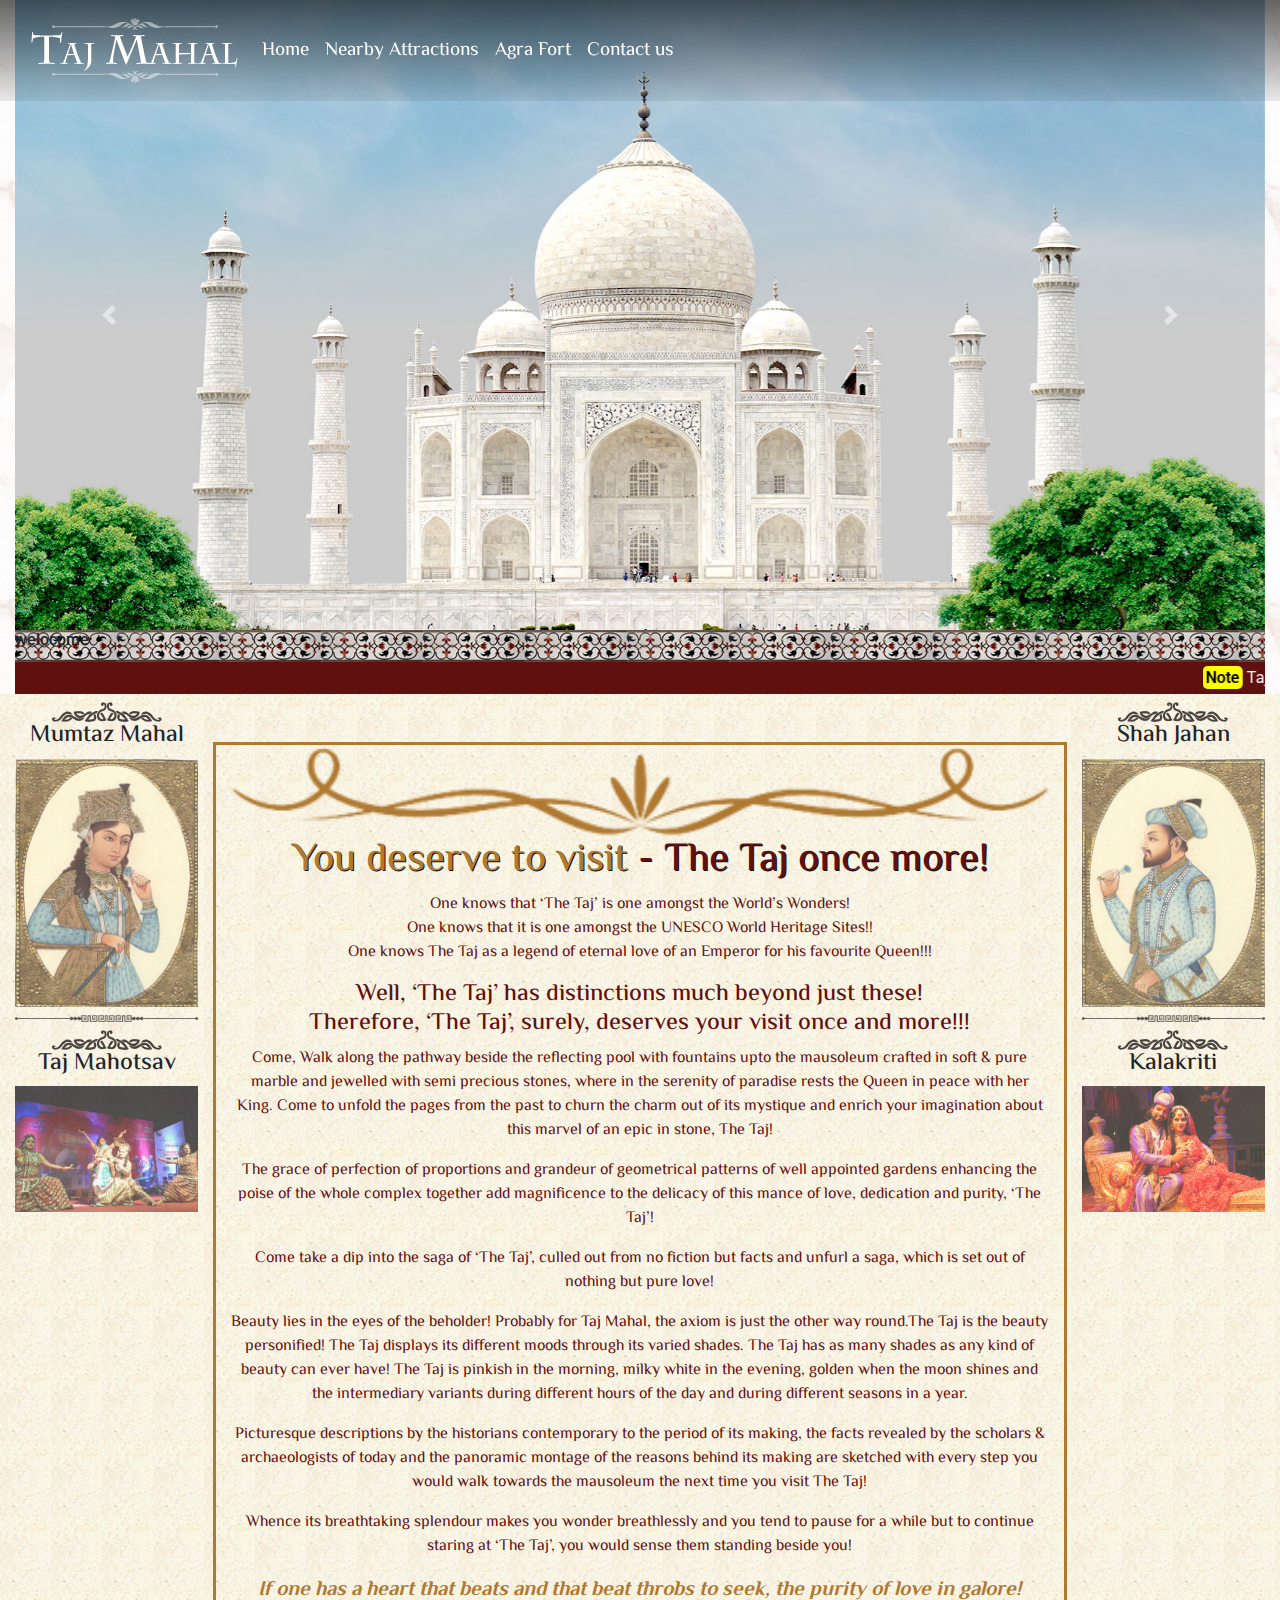
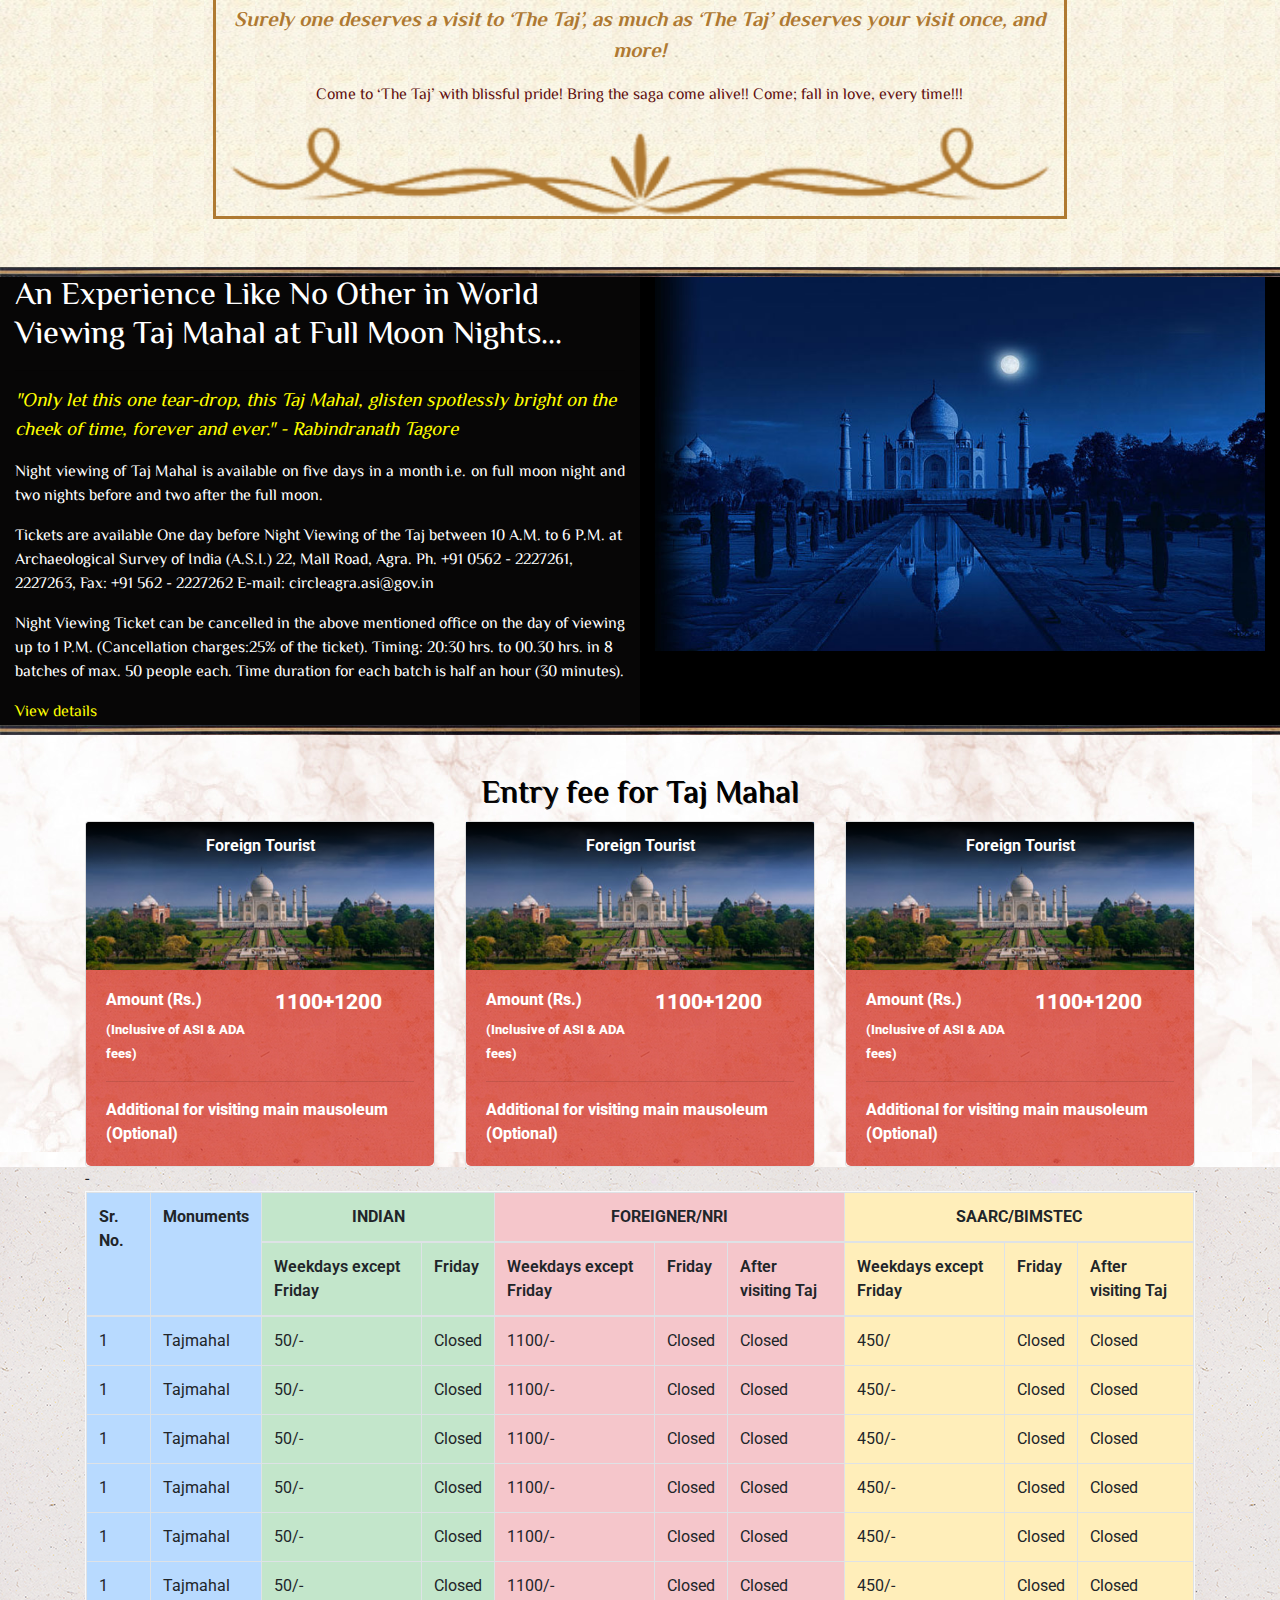
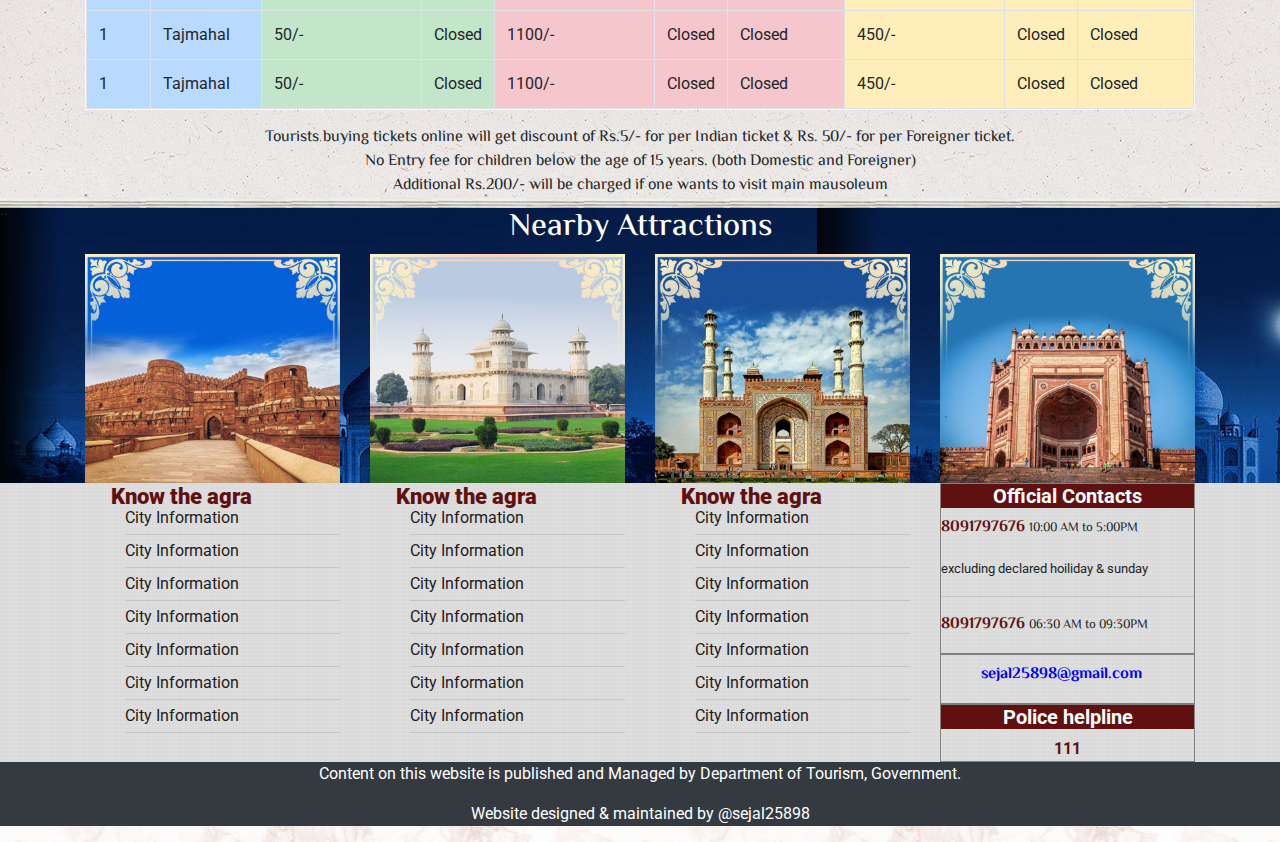
<file: index.html>
<!doctype html>
<html lang="en">

<head>
    <!-- Required meta tags -->
    <meta charset="utf-8">
    <meta name="viewport" content="width=device-width, initial-scale=1, shrink-to-fit=no">

    <!-- Bootstrap CSS -->
    <link rel="stylesheet" href="https://maxcdn.bootstrapcdn.com/bootstrap/4.0.0/css/bootstrap.min.css"
        integrity="sha384-Gn5384xqQ1aoWXA+058RXPxPg6fy4IWvTNh0E263XmFcJlSAwiGgFAW/dAiS6JXm" crossorigin="anonymous">
    <link rel="stylesheet" href="css/style.css">
    <link rel="preconnect" href="https://fonts.googleapis.com">
    <link rel="preconnect" href="https://fonts.gstatic.com" crossorigin>
    <link
        href="https://fonts.googleapis.com/css2?family=El+Messiri&family=Lobster&family=Roboto:wght@100;300&display=swap"
        rel="stylesheet">
    <title>Tajmahal website</title>
</head>

<body>
   
    <div id="header_new">
        <div class="container-fluid">
            <div class="row">
                <div class="col-lg-12">
                    <nav class="navbar navbar-expand-lg  navbar-dark">
                        <a class="navbar-brand" href="#"><img class="img-fluid" src="images/logo1.png"
                                alt="loading"></a>
                        <button class="navbar-toggler" type="button" data-toggle="collapse"
                            data-target="#collapsibleNavbar">
                            <span class="navbar-toggler-icon"></span>
                        </button>
                        <div class="collapse navbar-collapse" id="collapsibleNavbar">
                            <ul class="navbar-nav">
                                <li class="nav-item">
                                    <a class="nav-link" href="index.html">Home</a>
                                </li>
                                <li class="nav-item">
                                    <a class="nav-link" href="attractions.html">Nearby Attractions</a>
                                </li>
                                <li class="nav-item">
                                    <a class="nav-link" href="agra fort.html">Agra Fort</a>
                                </li>
                                <li class="nav-item">
                                    <a class="nav-link" href="contact.html">Contact us</a>
                                </li>
                            </ul>
                        </div>
                    </nav>
                </div>
            </div>
        </div>
    </div>




    <div class="container-fluid">
        <div class="row">
            <div class="col-lg-12">
                <div id="carousel1" class="carousel slide" data-ride="carousel">
                    <!-- indicators -->
                    <ul class="carousel-indicators">
                        <li data-target="#carousel1" data-slide-to="0" class="active"></li>
                        <li data-target="#carousel1" data-slide-to="1"></li>
                        <li data-target="#carousel1" data-slide-to="2"></li>
                        <li data-target="#carousel1" data-slide-to="3"></li>
                    </ul>
                    <!-- the slide show -->
                    <div class="carousel-inner">
                        <div class="carousel-item active">
                            <img src="images/Tm1.jpg" alt="loading" class="img-fluid">
                        </div>
                        <div class="carousel-item">
                            <img src="images/tm2.jpg" alt="loading" class="img-fluid">
                        </div>
                        <div class="carousel-item">
                            <img src="images/tm3.jpg" alt="loading" class="img-fluid">
                        </div>
                        <div class="carousel-item">
                            <img src="images/tm4.jpg" alt="loading" class="img-fluid">
                        </div>
                    </div>
                    <!-- left right indicators -->
                    <a class="carousel-control-prev" href="#carousel1" data-slide="prev">
                        <span class="carousel-control-prev-icon"></span>
                    </a>
                    <a class="carousel-control-next" href="#carousel1" data-slide="next">
                        <span class="carousel-control-next-icon"></span>
                    </a>
                </div>
            </div>
        </div>
    </div>


    <div class="container-fluid">
        <div class="row">
            <div class="col-lg-12">
                <div class="border1">
                    <h6>welocome</h6>
                </div>
            </div>
        </div>
    </div>


    <div class="container-fluid">
        <div class="row">
            <div class="col-lg-12">
                <div class="middle_bar">
                    <marquee behavior="scroll" direction="left"> <span class="note">Note</span> Taj Mahal is now
                        reopened for visitors (except Friday)
                        Entry ticket
                        through online only, no manual ticketing is there so far. Visitors are requested to follow covid
                        guidelines
                        strictly please.</marquee>
                </div>
            </div>
        </div>
    </div>


    <div class="container-fluid middle_bar1">
        <div class="row">
            <div class="col-6 col-sm-6 col-md-2 col-lg-2 order-1 order-sm-1 order-md-0 order-lg-0 mt-2">
                <div class="art1"><img src="images/art-top1.png" alt="loading" class="img-fluid"></div>
                <h4 class="text-center">Mumtaz Mahal</h4>
                <a href="#"><img src="images/mumtaz-mahal.jpg" alt="loading" class="img-fluid hover"></a>
                <div class="middle_art"><img src="images/art_1 bottom.png" alt="loading" class="img-fluid"></div>
                <div class="art1"><img src="images/art-top1.png" alt="loading" class="img-fluid"></div>
                <h4 class="text-center">Taj Mahotsav</h4>
                <a href="#"><img src="images/taj-mahotsav.jpg" alt="loading" class="img-fluid"></a>


            </div>
            <div class="col-12 col-sm-12 col-md-8 col-lg-8 order-0 order-sm-0 order-md-1 order-lg-1 middle_center mt-5">
                <div class="middle_art"><img src="images/top-art1.png" alt="loading" class="img-fluid"></div>
                <h1 class="text-center">You deserve to visit <span> - The Taj once more!</span></h1>
                <div>
                    <p class="text-center middle_text">One knows that ‘The Taj’ is one amongst the World’s Wonders! <br>
                        One knows that it is one amongst the UNESCO World Heritage Sites!! <br>
                        One knows The Taj as a legend of eternal love of an Emperor for his favourite Queen!!!</p>

                    <h4 class="text-center middle_text">Well, ‘The Taj’ has distinctions much beyond just these! <br>
                        Therefore, ‘The Taj’, surely, deserves your visit once and more!!!
                    </h4>

                    <p class="text-center middle_text">Come, Walk along the pathway beside the reflecting pool with
                        fountains upto
                        the mausoleum crafted in
                        soft & pure marble and jewelled with semi precious stones, where in the serenity of paradise
                        rests the
                        Queen in peace with her King. Come to unfold the pages from the past to churn the charm out of
                        its
                        mystique and enrich your imagination about this marvel of an epic in stone, The Taj!</p>

                    <p class="text-center middle_text">The grace of perfection of proportions and grandeur of
                        geometrical patterns
                        of well appointed gardens enhancing the poise of the whole complex together add magnificence to
                        the delicacy of this mance of love, dedication and purity, ‘The Taj’!</p>
                    <p class="text-center middle_text">Come take a dip into the saga of ‘The Taj’, culled out from no
                        fiction but
                        facts and unfurl a saga, which is set out of nothing but pure love!</p>
                    <p class="text-center middle_text">Beauty lies in the eyes of the beholder! Probably for Taj Mahal,
                        the axiom is
                        just the other way round.The Taj is the beauty personified! The Taj displays its different moods
                        through its varied shades. The Taj has as many shades as any kind of beauty can ever have! The
                        Taj is pinkish in the morning, milky white in the evening, golden when the moon shines and the
                        intermediary variants during different hours of the day and during different seasons in a year.
                    </p>
                    <p class="text-center middle_text">Picturesque descriptions by the historians contemporary to the
                        period of its
                        making, the facts revealed by the scholars & archaeologists of today and the panoramic montage
                        of the reasons behind its making are sketched with every step you would walk towards the
                        mausoleum the next time you visit The Taj!</p>
                    <p class="text-center middle_text">Whence its breathtaking splendour makes you wonder breathlessly
                        and you tend
                        to pause for a while but to continue staring at ‘The Taj’, you would sense them standing beside
                        you!</p>
                    <p class="text-center highlights"><strong>If one has a heart that beats and that beat throbs to
                            seek, the
                            purity of love in galore! Surely one deserves a visit to ‘The Taj’, as much as ‘The Taj’
                            deserves your visit once, and more!</strong></p>
                    <p class="text-center middle_text">
                        Come to ‘The Taj’ with blissful pride! Bring the saga come alive!!
                        Come; fall in love, every time!!!
                    </p>

                    <div class="middle_art img-fluid"><img src="images/top-art1.png" alt="loading"></div>


                </div>

            </div>

            <div class="col-6 col-sm-6 col-md-2 col-lg-2 order-2 order-sm-2 order-md-2 order-lg-2 mt-2">
                <div class="art1"><img src="images/art-top1.png" alt="loading" class="img-fluid"></div>
                <h4 class="text-center">Shah Jahan</h4>
                <a href="#"><img src="images/shah-jahan.jpg" alt="loading" class="img-fluid"></a>

                <div class="middle_art"><img src="images/art_1 bottom.png" alt="loading" class="img-fluid"></div>
                <div class="art1"><img src="images/art-top1.png" alt="loading" class="img-fluid"></div>
                <h4 class="text-center">Kalakriti</h4>
                <a href="#"><img src="images/kalakriti.jpg" alt="loading" class="img-fluid"></a>
            </div>
        </div>
        <div class="container">
            <div class="row">
                <div class="col-lg-12"><br>
                    <br>

                </div>
            </div>
        </div>


    </div>
    <div class="border_line1">mm</div>
    <div class="container-fluid">
        <div class="row">

            <div class="col-12 col-sm-12 col-md-12 col-lg-12 col-xl-6 experience">
                <h3>An Experience Like No Other in World
                    Viewing Taj Mahal at Full Moon Nights...</h3>
                <hr>
                <p><i>"Only let this one tear-drop, this Taj Mahal, glisten spotlessly bright on the cheek of time,
                        forever
                        and ever." - Rabindranath Tagore</i></p>
                <div class="experience_p">
                    <p class="text-justify">Night viewing of Taj Mahal is available on five days in a month i.e. on full
                        moon night and two nights before and two after the full moon.
                    <p></p>

                    Tickets are available One day before Night Viewing of the Taj between 10 A.M. to 6 P.M. at
                    Archaeological Survey of India (A.S.I.) 22, Mall Road, Agra. Ph. +91 0562 - 2227261, 2227263, Fax:
                    +91
                    562 - 2227262 E-mail: circleagra.asi@gov.in
                    <p></p>

                    Night Viewing Ticket can be cancelled in the above mentioned office on the day of viewing up to 1
                    P.M.
                    (Cancellation charges:25% of the ticket). Timing: 20:30 hrs. to 00.30 hrs. in 8 batches of max. 50
                    people each. Time duration for each batch is half an hour (30 minutes).</p>
                    <p></p>
                    <a href="#" class="link">View details</a>
                </div>
            </div>
            <div class="col-12 col-sm-12 col-md-12 col-lg-12 col-xl-6 experience_img"><img
                    src="images/nightview_img1.jpg" alt="loading" class="img-fluid">
            </div>

        </div>
    </div>


    <div class="border_line1"></div>

    <div id="entry">
        <p>&nbsp;</p>
        <div class="container mt-3">
            <h1 class="entry_h">Entry fee for Taj Mahal</h1>
            <div class="row">
                <div class="col-12 col-sm-12 col-md-6 col-lg-4">
                    <div class="card card1">
                        <div class="card-header text-center">
                            <strong>Foreign Tourist</strong>
                        </div>
                        <img src="images/card img1.jpg" alt="loading" class="rounded-top">

                        <div class="card-body">
                            <div class="row">
                                <div class="col-6 text-left">
                                    <h6>Amount (Rs.)</h6>
                                    <small>(Inclusive of ASI & ADA fees)</small>
                                </div>
                                <div class="col-6">
                                    <h5>1100+1200</h5>
                                </div>
                            </div>
                            <hr>
                            <p class="m-0">Additional for visiting main mausoleum (Optional)</p>


                        </div>
                    </div>
                </div>


                <div class="col-12 col-sm-12 col-md-6 col-lg-4">
                    <div class="card">
                        <div class="card-header text-center border-top-0">
                            <strong>Foreign Tourist</strong>
                        </div>
                        <img src="images/card img1.jpg" alt="loading">

                        <div class="card-body bg-danger">
                            <div class="row">
                                <div class="col-6 text-left">
                                    <h6>Amount (Rs.)</h6>
                                    <small>(Inclusive of ASI & ADA fees)</small>
                                </div>
                                <div class="col-6">
                                    <h5>1100+1200</h5>
                                </div>
                            </div>
                            <hr>
                            <p class="m-0">Additional for visiting main mausoleum (Optional)</p>


                        </div>
                    </div>
                </div>




                <div class="col-12 col-sm-12 col-md-6 col-lg-4">
                    <div class="card">
                        <div class="card-header text-center border-top-0">
                            <strong>Foreign Tourist</strong>
                        </div>
                        <img src="images/card img1.jpg" alt="loading">

                        <div class="card-body bg-danger">
                            <div class="row">
                                <div class="col-6 text-left">
                                    <h6>Amount (Rs.)</h6>
                                    <small>(Inclusive of ASI & ADA fees)</small>
                                </div>
                                <div class="col-6">
                                    <h5>1100+1200</h5>
                                </div>
                            </div>
                            <hr>
                            <p class="m-0">Additional for visiting main mausoleum (Optional)</p>


                        </div>
                    </div>
                </div>
            </div>
        </div>
    </div>


    <div class="table1">
        <div class="container">
            <table class="table table-bordered border-light table-responsive">
                <thead>
                    <tr>
                        <th rowspan="2" class="align-text-top table-primary">Sr. No.</th>
                        <th rowspan="2" class="align-text-top table-primary">Monuments</th>
                        <th colspan="2" class="table-success text-center">INDIAN</th>
                        <th colspan="3" class="table-danger text-center">FOREIGNER/NRI</th>
                        <th colspan="3" class="table-warning text-center">SAARC/BIMSTEC</th>

                    </tr>
                    <tr>
                        <td class="table-success">Weekdays except Friday</td>
                        <td class="table-success">Friday</td>
                        <td class="table-danger">Weekdays except Friday</td>
                        <td class="table-danger">Friday</td>
                        <td class="table-danger">After visiting Taj</td>
                        <td class="table-warning">Weekdays except Friday</td>
                        <td class="table-warning">Friday</td>
                        <td class="table-warning">After visiting Taj</td>
                    </tr>
                </thead>
                <tbody>
                    <tr>
                        <td class="table-primary">1</td>
                        <td class="table-primary">Tajmahal</td>
                        <td class="table-success">50/-</td>
                        <td class="table-success">Closed</td>
                        <td class="table-danger">1100/-</td>
                        <td class="table-danger">Closed</td>
                        <td class="table-danger">Closed</td>
                        <td class="table-warning">450/</td>
                        <td class="table-warning">Closed</td>
                        <td class="table-warning">Closed</td>
                    </tr>

                    <tr>
                        <td class="table-primary">1</td>
                        <td class="table-primary">Tajmahal</td>
                        <td class="table-success">50/-</td>
                        <td class="table-success">Closed</td>
                        <td class="table-danger">1100/-</td>
                        <td class="table-danger">Closed</td>
                        <td class="table-danger">Closed</td>
                        <td class="table-warning">450/-</td>
                        <td class="table-warning">Closed</td>
                        <td class="table-warning">Closed</td>
                    </tr>-

                    <tr>
                        <td class="table-primary">1</td>
                        <td class="table-primary">Tajmahal</td>
                        <td class="table-success">50/-</td>
                        <td class="table-success">Closed</td>
                        <td class="table-danger">1100/-</td>
                        <td class="table-danger">Closed</td>
                        <td class="table-danger">Closed</td>
                        <td class="table-warning">450/-</td>
                        <td class="table-warning">Closed</td>
                        <td class="table-warning">Closed</td>
                    </tr>


                    <tr>
                        <td class="table-primary">1</td>
                        <td class="table-primary">Tajmahal</td>
                        <td class="table-success">50/-</td>
                        <td class="table-success">Closed</td>
                        <td class="table-danger">1100/-</td>
                        <td class="table-danger">Closed</td>
                        <td class="table-danger">Closed</td>
                        <td class="table-warning">450/-</td>
                        <td class="table-warning">Closed</td>
                        <td class="table-warning">Closed</td>
                    </tr>


                    <tr>
                        <td class="table-primary">1</td>
                        <td class="table-primary">Tajmahal</td>
                        <td class="table-success">50/-</td>
                        <td class="table-success">Closed</td>
                        <td class="table-danger">1100/-</td>
                        <td class="table-danger">Closed</td>
                        <td class="table-danger">Closed</td>
                        <td class="table-warning">450/-</td>
                        <td class="table-warning">Closed</td>
                        <td class="table-warning">Closed</td>
                    </tr>


                    <tr>
                        <td class="table-primary">1</td>
                        <td class="table-primary">Tajmahal</td>
                        <td class="table-success">50/-</td>
                        <td class="table-success">Closed</td>
                        <td class="table-danger">1100/-</td>
                        <td class="table-danger">Closed</td>
                        <td class="table-danger">Closed</td>
                        <td class="table-warning">450/-</td>
                        <td class="table-warning">Closed</td>
                        <td class="table-warning">Closed</td>
                    </tr>


                    <tr>
                        <td class="table-primary">1</td>
                        <td class="table-primary">Tajmahal</td>
                        <td class="table-success">50/-</td>
                        <td class="table-success">Closed</td>
                        <td class="table-danger">1100/-</td>
                        <td class="table-danger">Closed</td>
                        <td class="table-danger">Closed</td>
                        <td class="table-warning">450/-</td>
                        <td class="table-warning">Closed</td>
                        <td class="table-warning">Closed</td>
                    </tr>


                    <tr>
                        <td class="table-primary">1</td>
                        <td class="table-primary">Tajmahal</td>
                        <td class="table-success">50/-</td>
                        <td class="table-success">Closed</td>
                        <td class="table-danger">1100/-</td>
                        <td class="table-danger">Closed</td>
                        <td class="table-danger">Closed</td>
                        <td class="table-warning">450/-</td>
                        <td class="table-warning">Closed</td>
                        <td class="table-warning">Closed</td>
                    </tr>


                </tbody>

            </table>
        </div>



        <div class="container">
            <div class="row">
                <div class="col-lg-12">
                    <p class="text-center m-0">Tourists buying tickets online will get discount of Rs.5/- for per Indian
                        ticket
                        & Rs. 50/- for per
                        Foreigner ticket.</p>
                    <p class="text-center m-0">No Entry fee for children below the age of 15 years. (both Domestic and
                        Foreigner)</p>
                    <p class="text-center m-0">Additional Rs.200/- will be charged if one wants to visit main mausoleum
                    </p>
                </div>
            </div>
        </div>
    </div>

    <div class="marbel_line">..</div>
    <div class="attraction_div">
        <h2>Nearby Attractions</h2>
        <div class="container">
            <div class="row">
                <div class="col-12 col-sm-6 col-md-6 col-lg-3">
                    <div class="attraction1">
                        <a href="#">
                            <img src="images/attractionimg1.jpg" alt="loading" class="img-fluid">

                        </a>
                    </div>
                </div>

                <div class="col-12 col-sm-6 col-md-6 col-lg-3">
                    <div class="attraction1">
                        <a href="#">
                            <img src="images/attraction2.jpg" alt="loading" class="img-fluid">

                        </a>
                    </div>
                </div>

                <div class="col-12 col-sm-6 col-md-6 col-lg-3">
                    <div class="attraction1">
                        <a href="#">
                            <img src="images/attraction3.jpg" alt="loading" class="img-fluid">

                        </a>
                    </div>
                </div>

                <div class="col-12 col-sm-6 col-md-6 col-lg-3">
                    <div class="attraction1">
                        <a href="#">
                            <img src="images/attraction4.jpg" alt="loading" class="img-fluid">

                        </a>
                    </div>
                </div>
            </div>
        </div>
    </div>
    <div class="footer_links0">


        <div class="container">
            <div class="row">
                <div class="col-12 col-sm-6 col-md-6 col-lg-3">
                    <h3 class="footer_linksh3">Know the agra</h3>
                    <div class="footer_links">
                        <ul class="footer_links1">
                            <li><a href="#">City Information</a></li>
                            <hr>
                            <li><a href="#">City Information</a></li>
                            <hr>
                            <li><a href="#">City Information</a></li>
                            <hr>
                            <li><a href="#">City Information</a></li>
                            <hr>
                            <li><a href="#">City Information</a></li>
                            <hr>
                            <li><a href="#">City Information</a></li>
                            <hr>
                            <li><a href="#">City Information</a></li>
                            <hr>
                        </ul>
                    </div>
                </div>

                <div class="col-12 col-sm-6 col-md-6 col-lg-3">
                    <h3 class="footer_linksh3">Know the agra</h3>
                    <div class="footer_links">
                        <ul class="footer_links1">
                            <li><a href="#">City Information</a></li>
                            <hr>
                            <li><a href="#">City Information</a></li>
                            <hr>
                            <li><a href="#">City Information</a></li>
                            <hr>
                            <li><a href="#">City Information</a></li>
                            <hr>
                            <li><a href="#">City Information</a></li>
                            <hr>
                            <li><a href="#">City Information</a></li>
                            <hr>
                            <li><a href="#">City Information</a></li>
                            <hr>
                        </ul>
                    </div>
                </div>


                <div class="col-12 col-sm-6 col-md-6 col-lg-3">
                    <h3 class="footer_linksh3">Know the agra</h3>
                    <div class="footer_links">
                        <ul class="footer_links1">
                            <li><a href="#">City Information</a></li>
                            <hr>
                            <li><a href="#">City Information</a></li>
                            <hr>
                            <li><a href="#">City Information</a></li>
                            <hr>
                            <li><a href="#">City Information</a></li>
                            <hr>
                            <li><a href="#">City Information</a></li>
                            <hr>
                            <li><a href="#">City Information</a></li>
                            <hr>
                            <li><a href="#">City Information</a></li>
                            <hr>
                        </ul>
                    </div>
                </div>

                <div class="col-12 col-sm-6 col-md-6 col-lg-3">
                    <div class="help_desk">
                        <div class="contact">
                            <h5>Official Contacts</h5>
                            <p>
                                <strong>
                                    <a href="tel:8091797676">8091797676</a>

                                </strong>
                                <small>10:00 AM to 5:00PM</small>
                            </p>
                            <small>excluding declared hoiliday & sunday</small>
                            <hr>
                            <p>
                                <strong>
                                    <a href="te:8091797676">8091797676</a>
                                </strong>
                                <small>06:30 AM to 09:30PM</small>
                            </p>
                        </div>
                        <div class="contact2">
                            <h1></h1>
                            <p>
                                <strong>
                                    <a href="mailtosejal25898@gmail.com">sejal25898@gmail.com</a>
                                </strong>
                            </p>
                        </div>
                        <div class="contact3">
                            <h5>Police helpline</h5>
                            <strong>
                                <a href="tel:111">111</a>
                            </strong>
                        </div>
                    </div>
                </div>
            </div>
        </div>
    </div>





    <footer class="bg-dark">
        <p>Content on this website is published and Managed by Department of Tourism, Government.</p>
        <p>
            Website designed & maintained by <a href="#">@sejal25898</a></p>
    </footer>

























































    <!-- Optional JavaScript -->
    <!-- jQuery first, then Popper.js, then Bootstrap JS -->
    <script src="https://code.jquery.com/jquery-3.2.1.slim.min.js"
        integrity="sha384-KJ3o2DKtIkvYIK3UENzmM7KCkRr/rE9/Qpg6aAZGJwFDMVNA/GpGFF93hXpG5KkN"
        crossorigin="anonymous"></script>
    <script src="https://cdnjs.cloudflare.com/ajax/libs/popper.js/1.12.9/umd/popper.min.js"
        integrity="sha384-ApNbgh9B+Y1QKtv3Rn7W3mgPxhU9K/ScQsAP7hUibX39j7fakFPskvXusvfa0b4Q"
        crossorigin="anonymous"></script>
    <script src="https://maxcdn.bootstrapcdn.com/bootstrap/4.0.0/js/bootstrap.min.js"
        integrity="sha384-JZR6Spejh4U02d8jOt6vLEHfe/JQGiRRSQQxSfFWpi1MquVdAyjUar5+76PVCmYl"
        crossorigin="anonymous"></script>
</body>

</html>
</file>
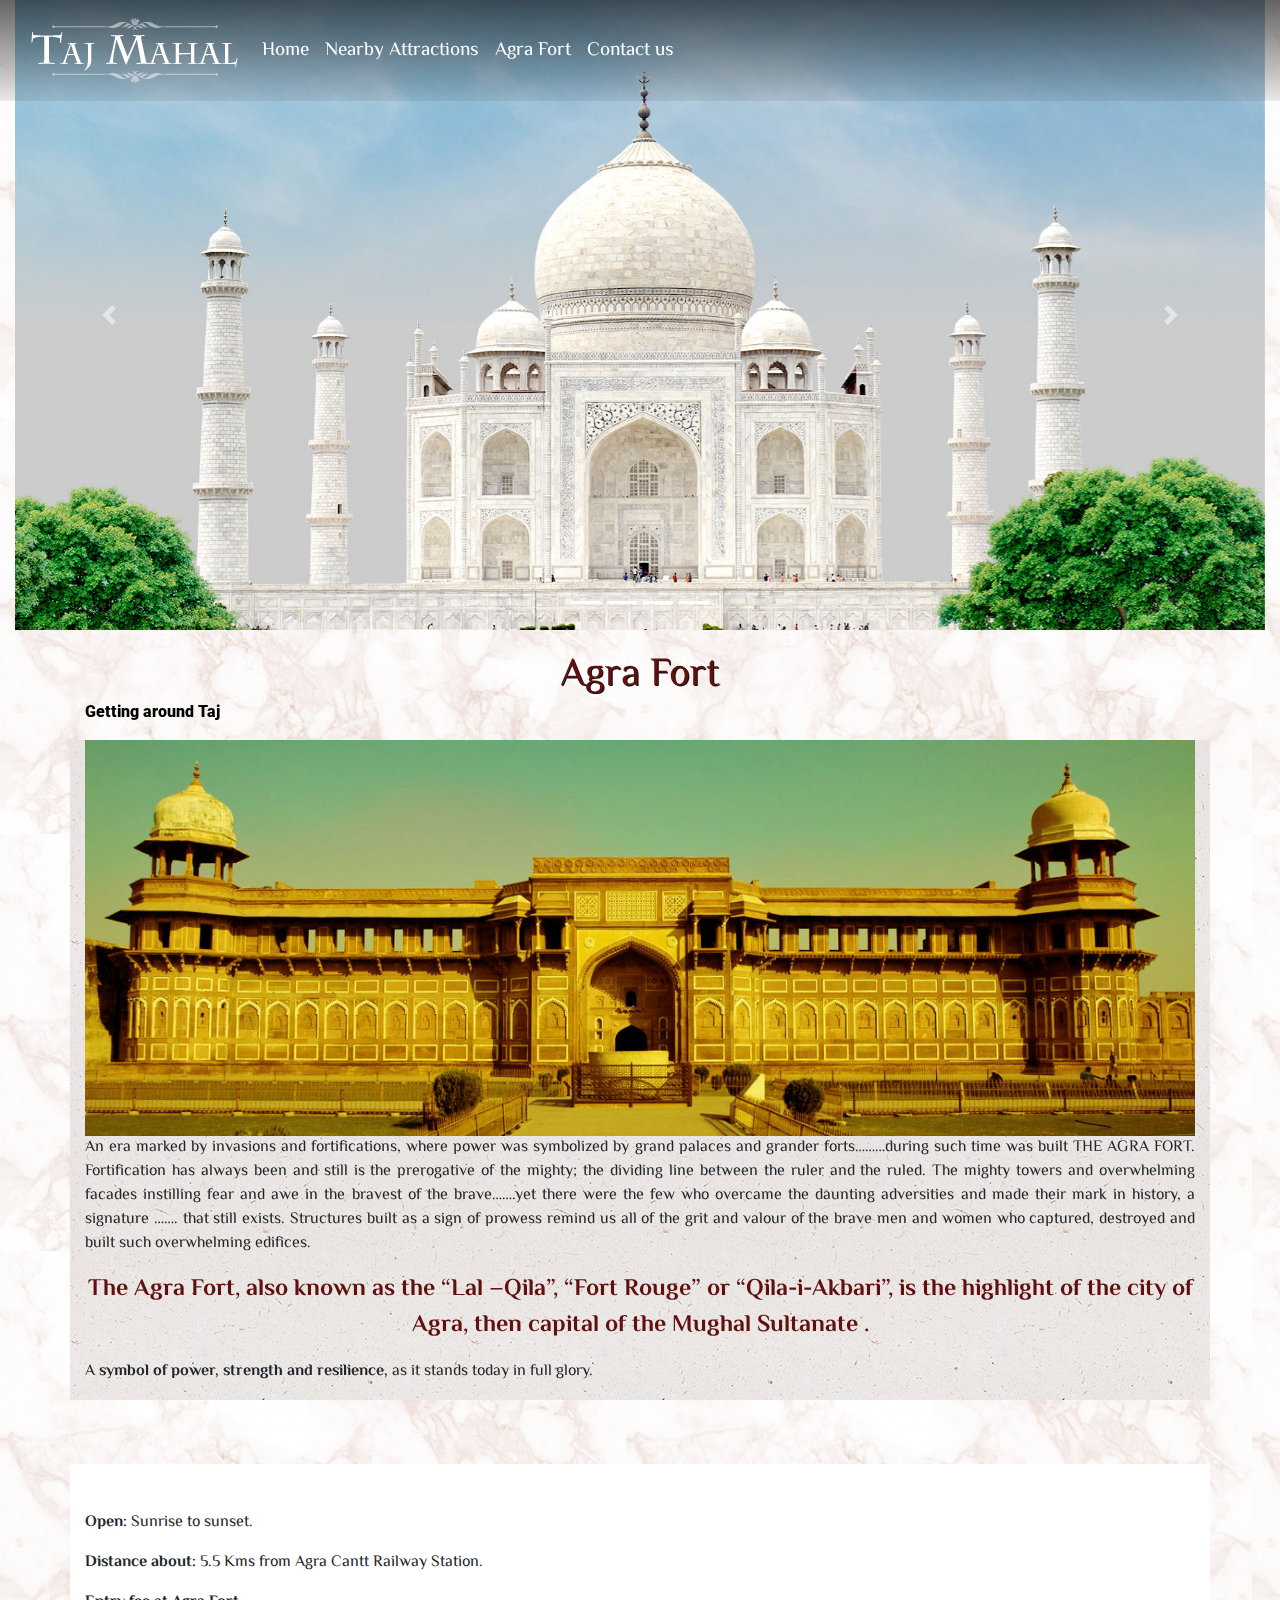
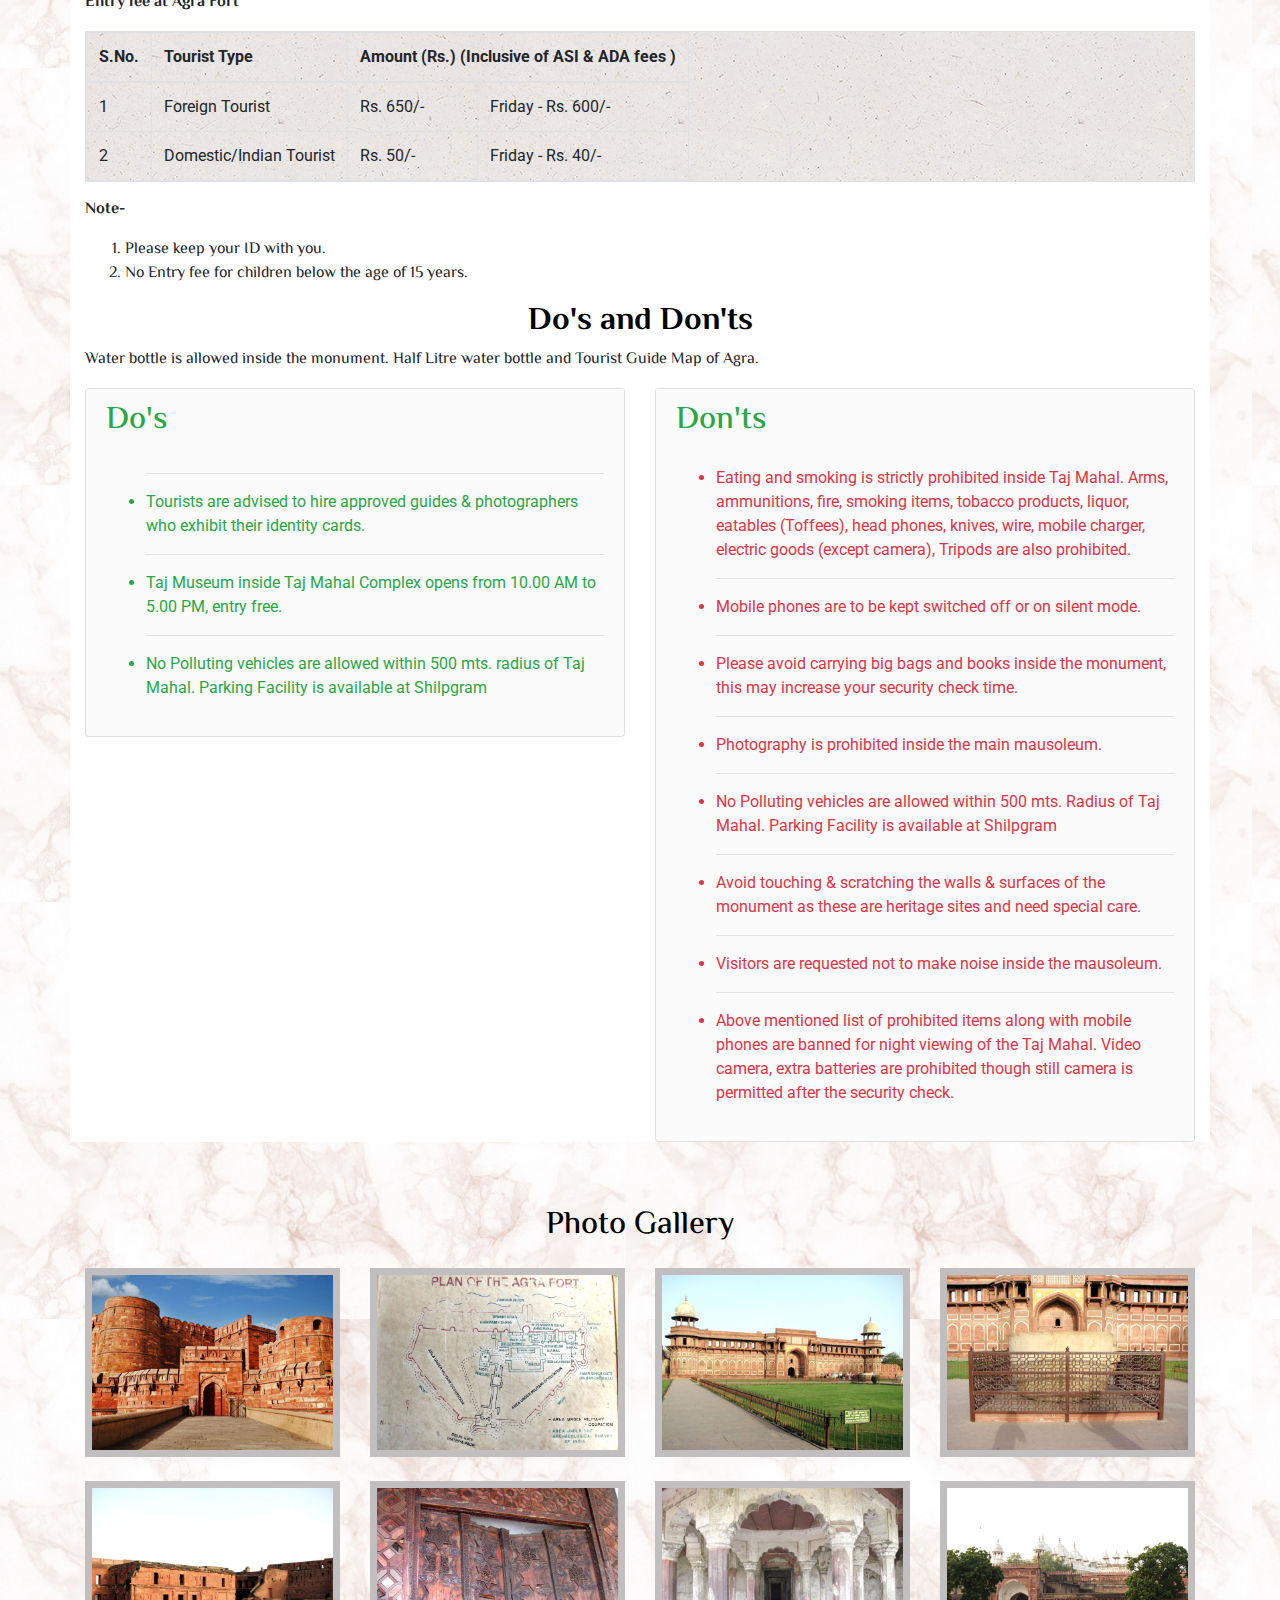
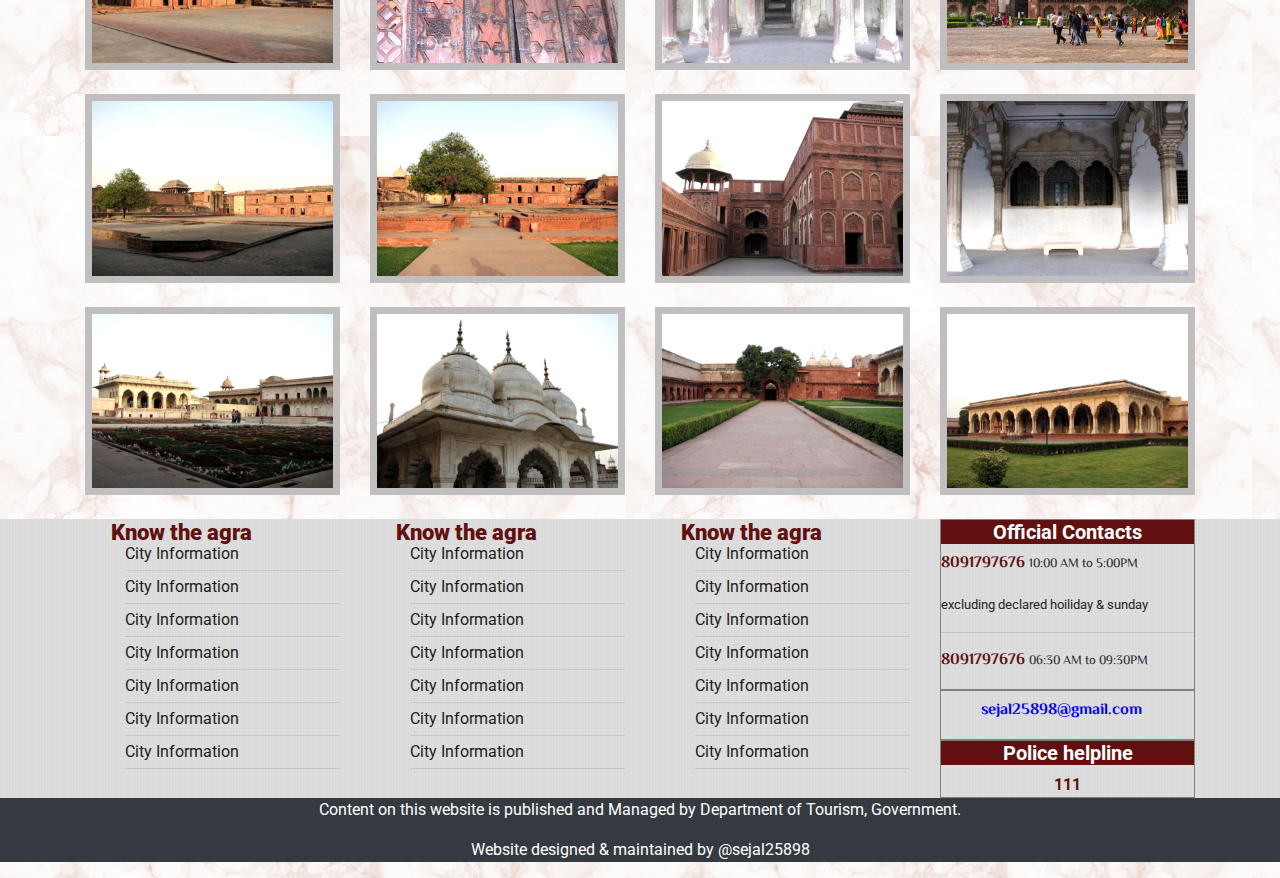
<file: agra fort.html>
<!doctype html>
<html lang="en">

<head>
    <!-- Required meta tags -->
    <meta charset="utf-8">
    <meta name="viewport" content="width=device-width, initial-scale=1, shrink-to-fit=no">

    <!-- Bootstrap CSS -->
    <link rel="stylesheet" href="https://maxcdn.bootstrapcdn.com/bootstrap/4.0.0/css/bootstrap.min.css"
        integrity="sha384-Gn5384xqQ1aoWXA+058RXPxPg6fy4IWvTNh0E263XmFcJlSAwiGgFAW/dAiS6JXm" crossorigin="anonymous">
    <!-- <link rel="stylesheet" href="css/style.css"> -->
    <link rel="preconnect" href="https://fonts.googleapis.com">
    <link rel="preconnect" href="https://fonts.gstatic.com" crossorigin>
    <link
        href="https://fonts.googleapis.com/css2?family=El+Messiri&family=Lobster&family=Roboto:wght@100;300&display=swap"
        rel="stylesheet">
    <link rel="stylesheet" href="css/style.css">
    <title>Tajmahal website</title>
</head>

<body>

    <div id="header_new">
        <div class="container-fluid">
            <div class="row">
                <div class="col-lg-12">
                    <nav class="navbar navbar-expand-lg  navbar-dark">
                        <a class="navbar-brand" href="#"><img class="img-fluid" src="images/logo1.png"
                                alt="loading"></a>
                        <button class="navbar-toggler" type="button" data-toggle="collapse"
                            data-target="#collapsibleNavbar">
                            <span class="navbar-toggler-icon"></span>
                        </button>
                        <div class="collapse navbar-collapse" id="collapsibleNavbar">
                            <ul class="navbar-nav">
                                <li class="nav-item">
                                    <a class="nav-link" href="index.html">Home</a>
                                </li>
                                <li class="nav-item">
                                    <a class="nav-link" href="attractions.html">Nearby Attractions</a>
                                </li>
                                <li class="nav-item">
                                    <a class="nav-link" href="agra fort.html">Agra Fort</a>
                                </li>
                                <li class="nav-item">
                                    <a class="nav-link" href="contact.html">Contact us</a>
                                </li>
                            </ul>
                        </div>
                    </nav>
                </div>
            </div>
        </div>
    </div>

    <div class="container-fluid">
        <div class="row">
            <div class="col-lg-12">
                <div id="nav" class="carousel slide" data-ride="carousel">
                    <ul class="carousel-indicators">
                        <li data-target="#nav" data-slide-to="0" class="active"></li>
                        <li data-target="#nav" data-slide-to="1" class="active"></li>
                        <li data-target="#nav" data-slide-to="2" class="active"></li>
                        <li data-target="#nav" data-slide-to="3" class="active"></li>

                    </ul>

                    <div class="carousel-inner">
                        <div class="carousel-item active">
                            <img class="img-fluid" src="images/Tm1.jpg" alt="loading">
                        </div>
                        <div class="carousel-item">
                            <img class="img-fluid" src="images/tm2.jpg" alt="loading">
                        </div>
                        <div class="carousel-item">
                            <img class="img-fluid" src="images/tm3.jpg" alt="loading">
                        </div>
                        <div class="carousel-item">
                            <img class="img-fluid" src="images/tm4.jpg" alt="loading">
                        </div>

                    </div>

                    <a class="carousel-control-prev" href="#nav" data-slide="prev">
                        <span class="carousel-control-prev-icon"></span>
                    </a>

                    <a class="carousel-control-next" href="#nav" data-slide="next">
                        <span class="carousel-control-next-icon"></span>
                    </a>


                </div>
            </div>
        </div>
    </div>


    <div class="container">
        <div class="row">
            <div class="col-lg-12">
                <h1 class="fort">Agra Fort</h1>
                <p class="fort_p">Getting around Taj</p>
            </div>
        </div>
    </div>

    <div class="container fort2">
        <div class="row">
            <div class="col-lg-12">
                <img class="img-fluid" src="images/agra-fort122.jpg" alt="loading">
            </div>
            <div class="col-lg-12 page">
                <p class="fort2_p1">An era marked by invasions and fortifications, where power was symbolized by grand palaces and grander
                    forts………during such time was built THE AGRA FORT.

                    Fortification has always been and still is the prerogative of the mighty; the dividing line between
                    the ruler and the ruled.
                    The mighty towers and overwhelming facades instilling fear and awe in the bravest of the brave…….yet
                    there were the few who overcame the daunting adversities and made their mark in history, a signature
                    ……. that still exists.

                    Structures built as a sign of prowess remind us all of the grit and valour of the brave men and
                    women who captured, destroyed and built such overwhelming edifices.</p>
                <p class="fort2_p2">The Agra Fort, also known as the “Lal –Qila”, “Fort Rouge” or “Qila-i-Akbari”, is the highlight of
                    the city of Agra, then capital of the Mughal Sultanate .</p>
                <p class="fort2_p1">A <strong>symbol of power, strength and resilience,</strong> as it stands today in full glory.</p>

            </div>
        </div>
    </div>



    <div class="container ticket">
        <div class="row">
            <div class="col-lg-12">
                <h2>Ticketing</h2>
                <p><strong>Open:</strong> Sunrise to sunset.</p>
                <p><strong>Distance about:</strong> 5.5 Kms from Agra Cantt Railway Station. </p>
                <p><strong>Entry fee at Agra Fort</strong></p>
                <div class="table1">
                    <table class="table table-responsive table-bordered">
                        <thead>
                            <tr>
                                <th>S.No.</th>
                                <th>Tourist Type</th>
                                <th colspan="2">Amount (Rs.) (Inclusive of ASI & ADA fees )</th>

                            </tr>
                        </thead>
                        <tbody>
                            <tr>
                                <td>1</td>
                                <td>Foreign Tourist</td>
                                <td>Rs. 650/-</td>
                                <td>Friday - Rs. 600/-</td>
                            </tr>
                            <tr>
                                <td>2</td>
                                <td>Domestic/Indian Tourist</td>
                                <td>Rs. 50/-</td>
                                <td>Friday - Rs. 40/-</td>
                            </tr>
                        </tbody>




                    </table>
                </div>

                <p><strong>Note-</strong></p>
                <ol class="fort2_p1">
                    <li>Please keep your ID with you.</li>
                    <li>No Entry fee for children below the age of 15 years.</li>
                </ol>
            </div>
        </div>
    </div>




    <div class="container card1">
        <div class="row">
            <div class="col-lg-12">
                <h2>Do's and Don'ts</h2>
                <p>Water bottle is allowed inside the monument. Half Litre water bottle and Tourist Guide Map of Agra.
                </p>
            </div>
            <div class="col-12 col-md-6 col-lg-6">
                <div class="card">
                    <div class="card-header card1_1">
                        <h3>Do's</h3>
                    </div>
                    <div class="card-body card1_1">
                        <ul class="text-success">
                            <li>Tourists must co-operate in keeping the monument neat & clean by using dustbins.</li>
                            <hr>
                            <li>Tourists are advised to hire approved guides & photographers who exhibit their identity
                                cards.</li>
                            <hr>
                            <li>Taj Museum inside Taj Mahal Complex opens from 10.00 AM to 5.00 PM, entry free.</li>
                            <hr>
                            <li>No Polluting vehicles are allowed within 500 mts. radius of Taj Mahal. Parking Facility
                                is available at Shilpgram</li>
                        </ul>
                    </div>
                </div>
            </div>


            <div class="col-12 col-md-6 col-lg-6 mt-4 mt-md-0">
                <div class="card">
                    <div class="card-header card1_1">
                        <h3>Don'ts</h3>
                    </div>
                    <div class="card-body card1_1">
                        <ul class="text-danger card-bordered list-close">
                            <li>Drone camera is strictly prohibited inside the Taj Mahal.</li>
                            <hr>
                            <li>Eating and smoking is strictly prohibited inside Taj Mahal. Arms, ammunitions, fire,
                                smoking items, tobacco products, liquor, eatables (Toffees), head phones, knives, wire,
                                mobile charger, electric goods (except camera), Tripods are also prohibited.</li>
                            <hr>
                            <li>Mobile phones are to be kept switched off or on silent mode.</li>
                            <hr>
                            <li>Please avoid carrying big bags and books inside the monument, this may increase your
                                security check time.</li>
                            <hr>
                            <li>Photography is prohibited inside the main mausoleum.</li>
                            <hr>
                            <li>No Polluting vehicles are allowed within 500 mts. Radius of Taj Mahal. Parking Facility
                                is available at Shilpgram</li>
                            <hr>
                            <li>Avoid touching & scratching the walls & surfaces of the monument as these are heritage
                                sites and need special care.</li>
                            <hr>
                            <li>Visitors are requested not to make noise inside the mausoleum.</li>
                            <hr>
                            <li>Above mentioned list of prohibited items along with mobile phones are banned for night
                                viewing of the Taj Mahal. Video camera, extra batteries are prohibited though still
                                camera is permitted after the security check.</li>
                        </ul>
                    </div>
                </div>
            </div>
        </div>
    </div>

            <div class="container gallery">
                <div class="row">
                    <div class="col-lg-12">
                        <h2>Photo Gallery</h2>
                    </div>
                    <div class="col-12 col-sm-6 col-md-4 col-lg-3 mt-3">
                        <a href="#"><img class="img-fluid" src="images/1.jpg" alt="loading"></a>
                    </div>

                    <div class="col-12 col-sm-6 col-md-4 col-lg-3 mt-3">
                        <a href="#"><img class="img-fluid" src="images/2.jpg" alt="loading"></a>
                    </div>
                    <div class="col-12 col-sm-6 col-md-4 col-lg-3 mt-3">
                        <a href="#"><img class="img-fluid" src="images/3.jpg" alt="loading"></a>
                    </div>
                    <div class="col-12 col-sm-6 col-md-4 col-lg-3 mt-3">
                        <a href="#"><img class="img-fluid" src="images/4.jpg" alt="loading"></a>
                    </div>

                    <div class="col-12 col-sm-6 col-md-4 col-lg-3 mt-4">
                        <a href="#"><img class="img-fluid" src="images/5.jpg" alt="loading"></a>
                    </div>
                    <div class="col-12 col-sm-6 col-md-4 col-lg-3 mt-4">
                        <a href="#"><img class="img-fluid" src="images/6.jpg" alt="loading"></a>
                    </div>
                    <div class="col-12 col-sm-6 col-md-4 col-lg-3 mt-4">
                        <a href="#"><img class="img-fluid" src="images/7.jpg" alt="loading"></a>
                    </div>
                    <div class="col-12 col-sm-6 col-md-4 col-lg-3 mt-4">
                        <a href="#"><img class="img-fluid" src="images/8.jpg" alt="loading"></a>
                    </div>
                    <div class="col-12 col-sm-6 col-md-4 col-lg-3 mt-4">
                        <a href="#"><img class="img-fluid" src="images/9.jpg" alt="loading"></a>
                    </div>
                    <div class="col-12 col-sm-6 col-md-4 col-lg-3 mt-4">
                        <a href="#"><img class="img-fluid" src="images/10.jpg" alt="loading"></a>
                    </div>
                    <div class="col-12 col-sm-6 col-md-4 col-lg-3 mt-4">
                        <a href="#"><img class="img-fluid" src="images/11.jpg" alt="loading"></a>
                    </div>
                    <div class="col-12 col-sm-6 col-md-4 col-lg-3 mt-4">
                        <a href="#"><img class="img-fluid" src="images/12.jpg" alt="loading"></a>
                    </div>
                    <div class="col-12 col-sm-6 col-md-4 col-lg-3 mt-4 mb-4">
                        <a href="#"><img class="img-fluid" src="images/13.jpg" alt="loading"></a>
                    </div>
                    <div class="col-12 col-sm-6 col-md-4 col-lg-3 mt-4 mb-4">
                        <a href="#"><img class="img-fluid" src="images/14.jpg" alt="loading"></a>
                    </div>
                    <div class="col-12 col-sm-6 col-md-4 col-lg-3 mt-4 mb-4">
                        <a href="#"><img class="img-fluid" src="images/15.jpg" alt="loading"></a>
                    </div>
                    <div class="col-12 col-sm-6 col-md-4 col-lg-3 mt-4 mb-4">
                        <a href="#"><img class="img-fluid" src="images/16.jpg" alt="loading"></a>
                    </div>

                </div>
            </div>



        
    




    <div class="footer_links0">


        <div class="container">
            <div class="row">
                <div class="col-12 col-sm-6 col-md-6 col-lg-3">
                    <h3 class="footer_linksh3">Know the agra</h3>
                    <div class="footer_links">
                        <ul class="footer_links1">
                            <li><a href="#">City Information</a></li>
                            <hr>
                            <li><a href="#">City Information</a></li>
                            <hr>
                            <li><a href="#">City Information</a></li>
                            <hr>
                            <li><a href="#">City Information</a></li>
                            <hr>
                            <li><a href="#">City Information</a></li>
                            <hr>
                            <li><a href="#">City Information</a></li>
                            <hr>
                            <li><a href="#">City Information</a></li>
                            <hr>
                        </ul>
                    </div>
                </div>

                <div class="col-12 col-sm-6 col-md-6 col-lg-3">
                    <h3 class="footer_linksh3">Know the agra</h3>
                    <div class="footer_links">
                        <ul class="footer_links1">
                            <li><a href="#">City Information</a></li>
                            <hr>
                            <li><a href="#">City Information</a></li>
                            <hr>
                            <li><a href="#">City Information</a></li>
                            <hr>
                            <li><a href="#">City Information</a></li>
                            <hr>
                            <li><a href="#">City Information</a></li>
                            <hr>
                            <li><a href="#">City Information</a></li>
                            <hr>
                            <li><a href="#">City Information</a></li>
                            <hr>
                        </ul>
                    </div>
                </div>


                <div class="col-12 col-sm-6 col-md-6 col-lg-3">
                    <h3 class="footer_linksh3">Know the agra</h3>
                    <div class="footer_links">
                        <ul class="footer_links1">
                            <li><a href="#">City Information</a></li>
                            <hr>
                            <li><a href="#">City Information</a></li>
                            <hr>
                            <li><a href="#">City Information</a></li>
                            <hr>
                            <li><a href="#">City Information</a></li>
                            <hr>
                            <li><a href="#">City Information</a></li>
                            <hr>
                            <li><a href="#">City Information</a></li>
                            <hr>
                            <li><a href="#">City Information</a></li>
                            <hr>
                        </ul>
                    </div>
                </div>

                <div class="col-12 col-sm-6 col-md-6 col-lg-3">
                    <div class="help_desk">
                        <div class="contact">
                            <h5>Official Contacts</h5>
                            <p>
                                <strong>
                                    <a href="tel:8091797676">8091797676</a>

                                </strong>
                                <small>10:00 AM to 5:00PM</small>
                            </p>
                            <small>excluding declared hoiliday & sunday</small>
                            <hr>
                            <p>
                                <strong>
                                    <a href="te:8091797676">8091797676</a>
                                </strong>
                                <small>06:30 AM to 09:30PM</small>
                            </p>
                        </div>
                        <div class="contact2">
                            <h1></h1>
                            <p>
                                <strong>
                                    <a href="mailtosejal25898@gmail.com">sejal25898@gmail.com</a>
                                </strong>
                            </p>
                        </div>
                        <div class="contact3">
                            <h5>Police helpline</h5>
                            <strong>
                                <a href="tel:111">111</a>
                            </strong>
                        </div>
                    </div>
                </div>
            </div>
        </div>
    </div>





    <footer class="bg-dark">
        <p>Content on this website is published and Managed by Department of Tourism, Government.</p>
        <p>
            Website designed & maintained by <a href="#">@sejal25898</a></p>
    </footer>
    </div>





    <!-- Optional JavaScript -->
    <!-- jQuery first, then Popper.js, then Bootstrap JS -->
    <script src="https://code.jquery.com/jquery-3.2.1.slim.min.js"
        integrity="sha384-KJ3o2DKtIkvYIK3UENzmM7KCkRr/rE9/Qpg6aAZGJwFDMVNA/GpGFF93hXpG5KkN"
        crossorigin="anonymous"></script>
    <script src="https://cdnjs.cloudflare.com/ajax/libs/popper.js/1.12.9/umd/popper.min.js"
        integrity="sha384-ApNbgh9B+Y1QKtv3Rn7W3mgPxhU9K/ScQsAP7hUibX39j7fakFPskvXusvfa0b4Q"
        crossorigin="anonymous"></script>
    <script src="https://maxcdn.bootstrapcdn.com/bootstrap/4.0.0/js/bootstrap.min.js"
        integrity="sha384-JZR6Spejh4U02d8jOt6vLEHfe/JQGiRRSQQxSfFWpi1MquVdAyjUar5+76PVCmYl"
        crossorigin="anonymous"></script>
</body>

</html>
</file>
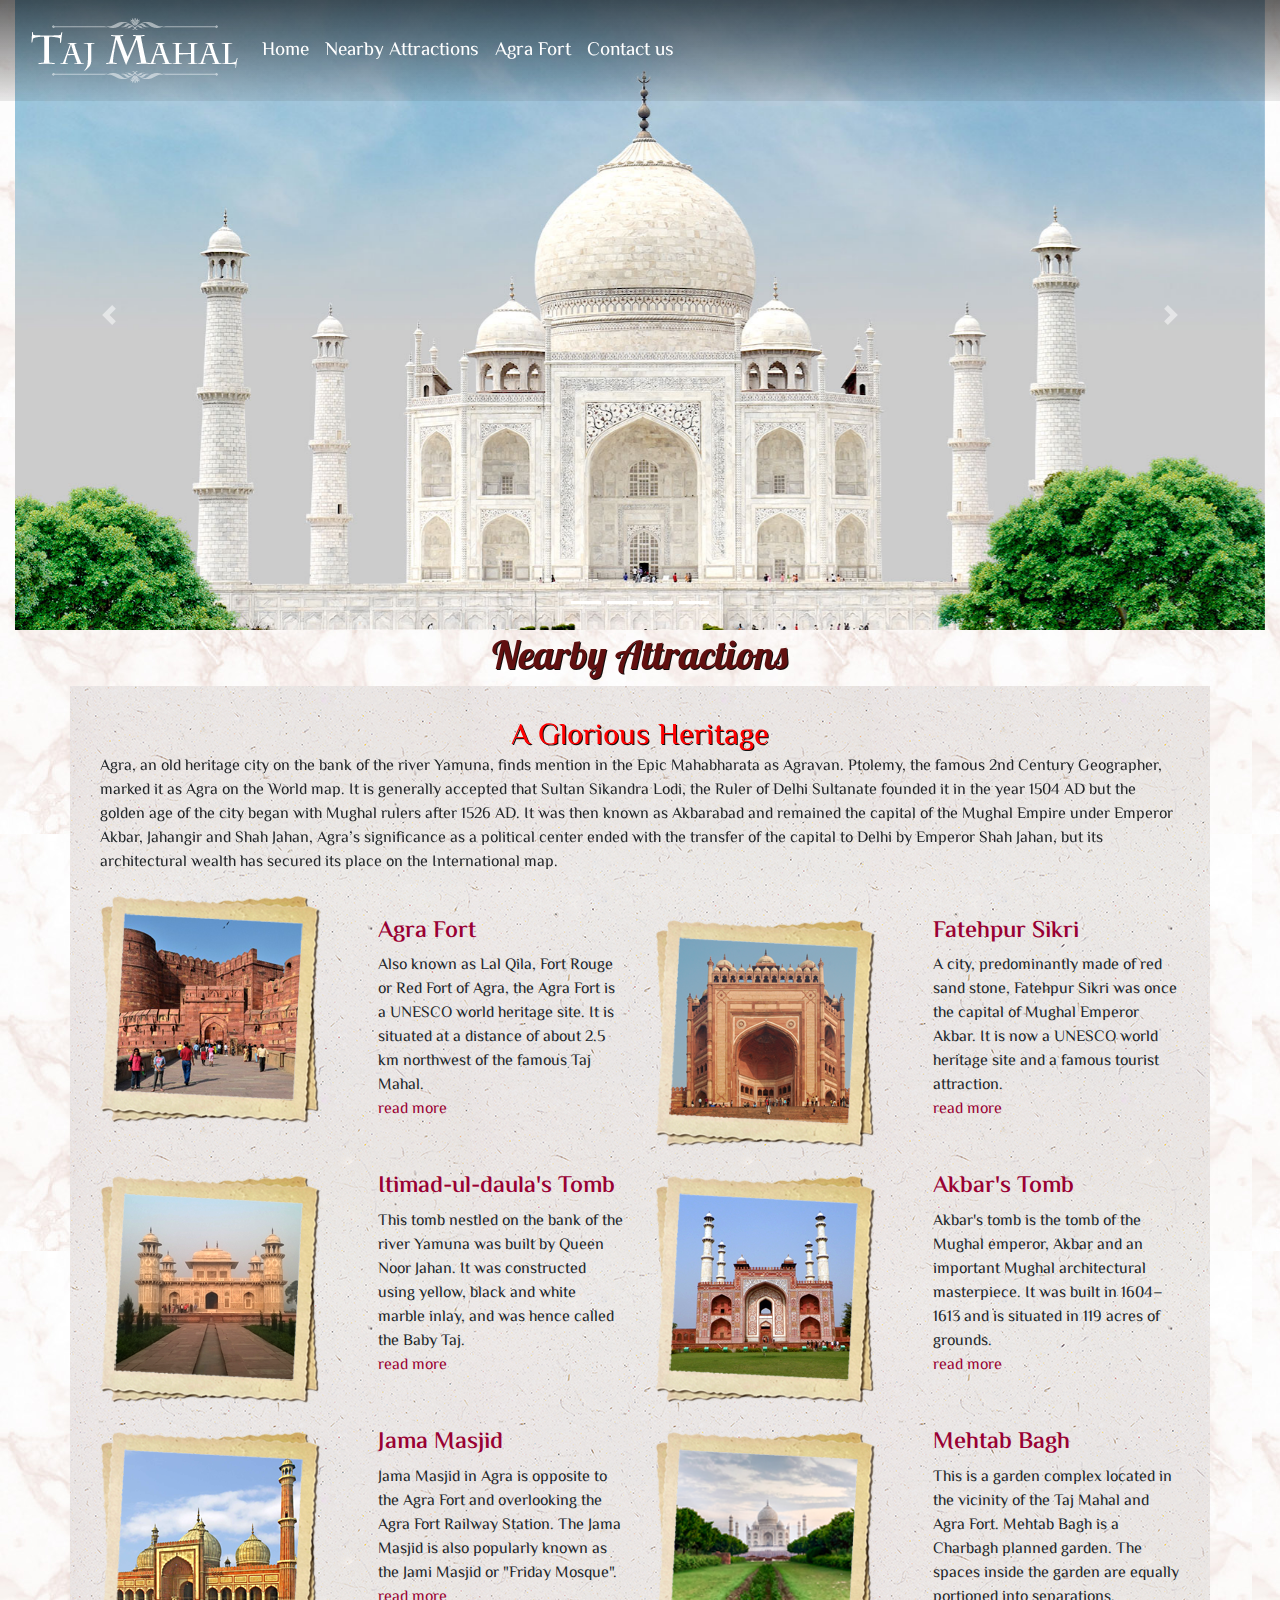
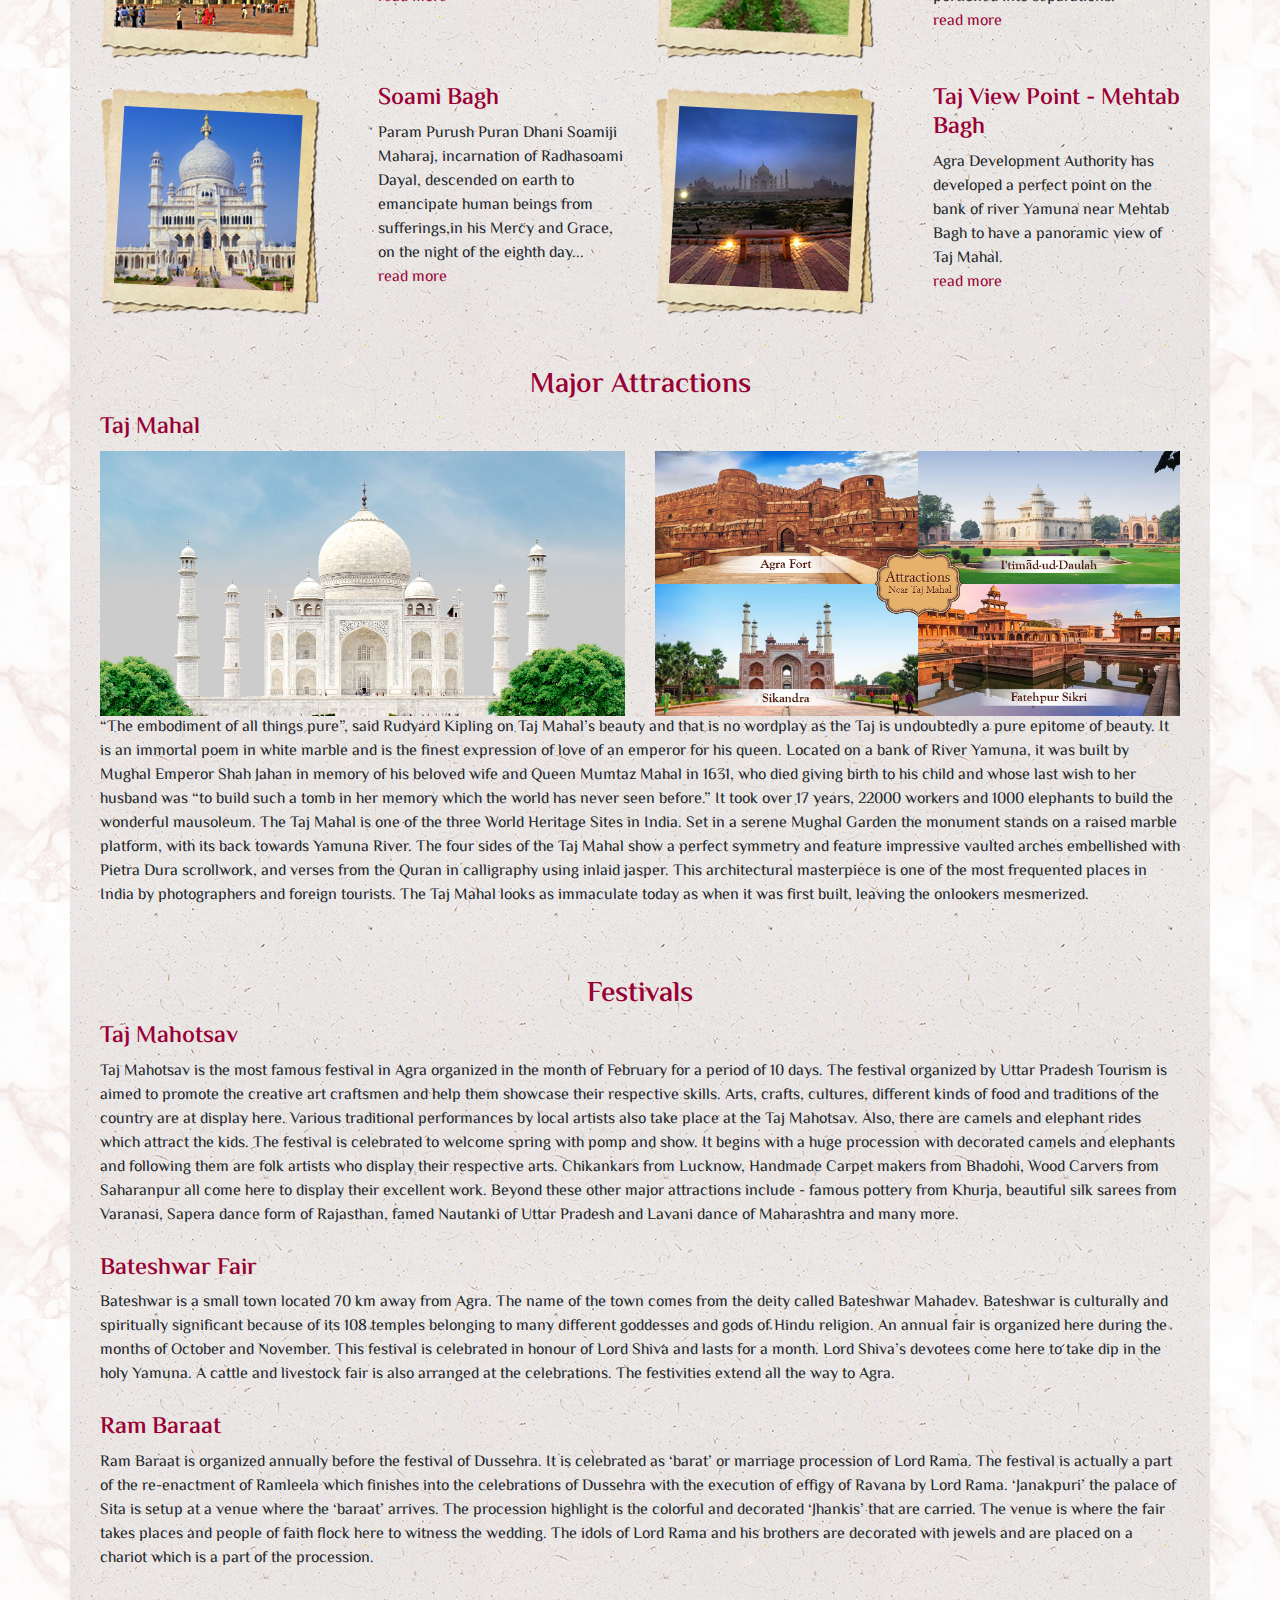
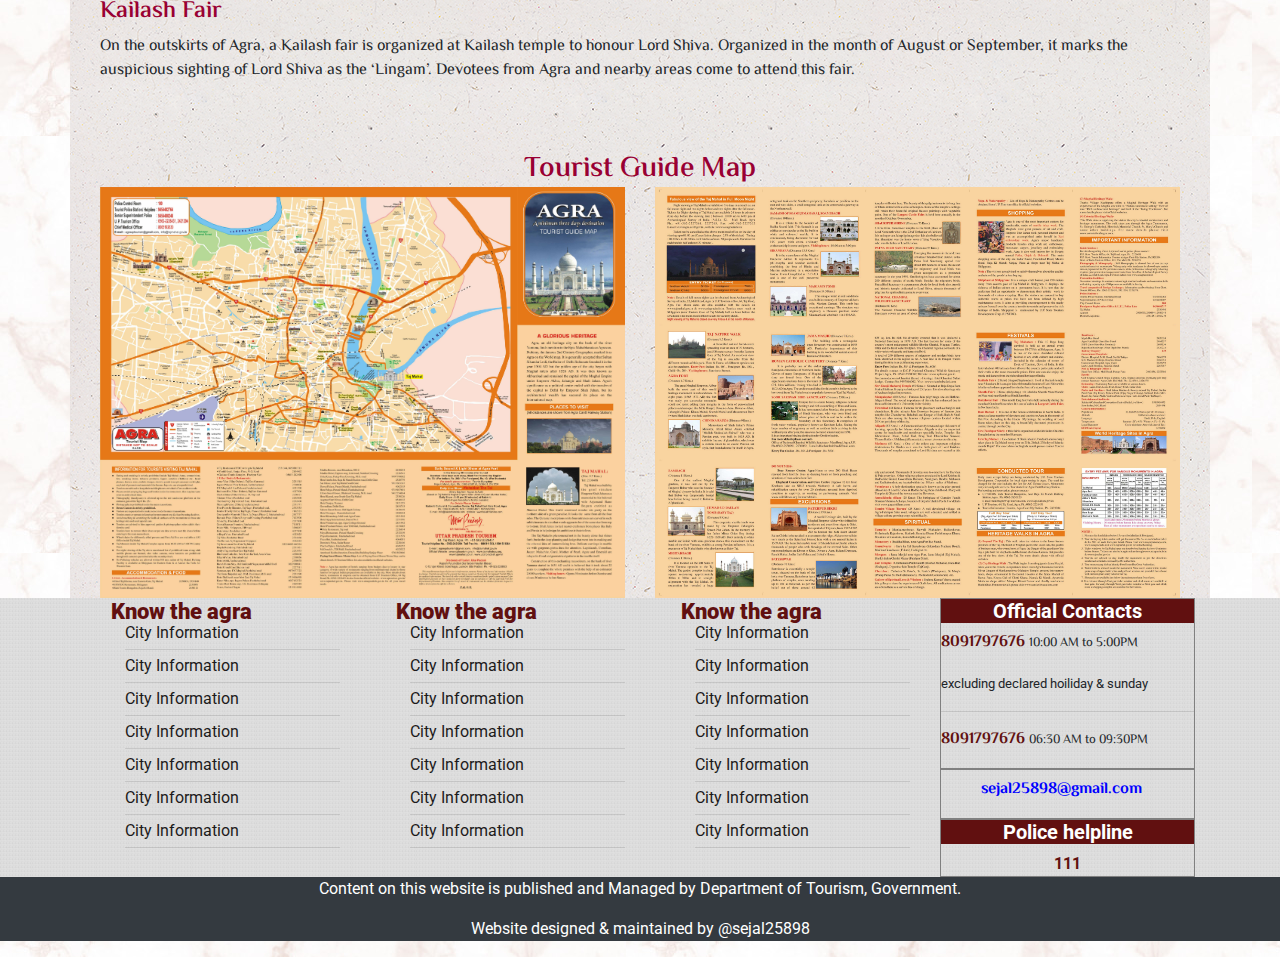
<file: attractions.html>
<!doctype html>
<html lang="en">

<head>
    <!-- Required meta tags -->
    <meta charset="utf-8">
    <meta name="viewport" content="width=device-width, initial-scale=1, shrink-to-fit=no">

    <!-- Bootstrap CSS -->
    <link rel="stylesheet" href="https://maxcdn.bootstrapcdn.com/bootstrap/4.0.0/css/bootstrap.min.css"
        integrity="sha384-Gn5384xqQ1aoWXA+058RXPxPg6fy4IWvTNh0E263XmFcJlSAwiGgFAW/dAiS6JXm" crossorigin="anonymous">
    <!-- <link rel="stylesheet" href="css/style.css"> -->
    <link rel="preconnect" href="https://fonts.googleapis.com">
    <link rel="preconnect" href="https://fonts.gstatic.com" crossorigin>
    <link
        href="https://fonts.googleapis.com/css2?family=El+Messiri&family=Lobster&family=Roboto:wght@100;300&display=swap"
        rel="stylesheet">
    <link rel="stylesheet" href="css/style.css">
    <title>Tajmahal website</title>
</head>

<body>

   
    <div id="header_new">
        <div class="container-fluid">
            <div class="row">
                <div class="col-lg-12">
                    <nav class="navbar navbar-expand-lg  navbar-dark">
                        <a class="navbar-brand" href="#"><img class="img-fluid" src="images/logo1.png"
                                alt="loading"></a>
                        <button class="navbar-toggler" type="button" data-toggle="collapse"
                            data-target="#collapsibleNavbar">
                            <span class="navbar-toggler-icon"></span>
                        </button>
                        <div class="collapse navbar-collapse" id="collapsibleNavbar">
                            <ul class="navbar-nav">
                                <li class="nav-item">
                                    <a class="nav-link" href="index.html">Home</a>
                                </li>
                                <li class="nav-item">
                                    <a class="nav-link" href="attractions.html">Nearby Attractions</a>
                                </li>
                                <li class="nav-item">
                                    <a class="nav-link" href="agra fort.html">Agra Fort</a>
                                </li>
                                <li class="nav-item">
                                    <a class="nav-link" href="contact.html">Contact us</a>
                                </li>
                            </ul>
                        </div>
                    </nav>
                </div>
            </div>
        </div>
    </div>

    <div class="container-fluid">
        <div class="row">
            <div class="col-lg-12">
                <div id="nav" class="carousel slide" data-ride="carousel">
                    <ul class="carousel-indicators">
                        <li data-target="#nav" data-slide-to="0" class="active"></li>
                        <li data-target="#nav" data-slide-to="1" class="active"></li>
                        <li data-target="#nav" data-slide-to="2" class="active"></li>
                        <li data-target="#nav" data-slide-to="3" class="active"></li>

                    </ul>

                    <div class="carousel-inner">
                        <div class="carousel-item active">
                            <img class="img-fluid" src="images/Tm1.jpg" alt="loading">
                        </div>
                        <div class="carousel-item">
                            <img class="img-fluid" src="images/tm2.jpg" alt="loading">
                        </div>
                        <div class="carousel-item">
                            <img class="img-fluid" src="images/tm3.jpg" alt="loading">
                        </div>
                        <div class="carousel-item">
                            <img class="img-fluid" src="images/tm4.jpg" alt="loading">
                        </div>

                    </div>

                    <a class="carousel-control-prev" href="#nav" data-slide="prev">
                        <span class="carousel-control-prev-icon"></span>
                    </a>

                    <a class="carousel-control-next" href="#nav" data-slide="next">
                        <span class="carousel-control-next-icon"></span>
                    </a>


                </div>
            </div>
        </div>
    </div>





    <div class="container">
        <div class="row">
            <div class="col-lg-12">
                <h1 class="heading">Nearby Attractions</h1>
            </div>
        </div>
    </div>

    <div class="container background">
        <div class="container">
            <div class="row">
                <div class="col-lg-12">
                    <h1 class="heritage">A Glorious Heritage</h1>
                    <p class="heritage_p">Agra, an old heritage city on the bank of the river Yamuna, finds mention in
                        the
                        Epic
                        Mahabharata as
                        Agravan. Ptolemy, the famous 2nd Century Geographer, marked it as Agra on the World map. It is
                        generally
                        accepted that Sultan Sikandra Lodi, the Ruler of Delhi Sultanate founded it in the year 1504 AD
                        but
                        the
                        golden age of the city began with Mughal rulers after 1526 AD. It was then known as Akbarabad
                        and
                        remained the capital of the Mughal Empire under Emperor Akbar, Jahangir and Shah Jahan, Agra’s
                        significance as a political center ended with the transfer of the capital to Delhi by Emperor
                        Shah
                        Jahan, but its architectural wealth has secured its place on the International map.</p>
                </div>
                <div class="col-sm-6 col-lg-3">
                    <div class="heritage_img">
                        <a href="#"><img src="images/agra-fort.png" alt="loading" class="img-fluid"></a>
                    </div>
                </div>
                <div class="col-sm-6 col-lg-3 mt-0 mt-lg-4">
                    <h3 class="headings">Agra Fort</h3>
                    <p class="heritage_p2">Also known as Lal Qila, Fort Rouge or Red Fort of Agra, the Agra Fort is a
                        UNESCO
                        world heritage
                        site. It is situated at a distance of about 2.5 km northwest of the famous Taj Mahal.</p>
                    <p class="read_more">
                        <a href="#">read more</a>
                    </p>
                </div>

                <div class="col-sm-6 col-lg-3 mt-4">
                    <div class="heritage_img">
                        <a href="#"><img src="images/Fatehpur-Sikri.png" alt="loading" class="img-fluid"></a>
                    </div>
                </div>
                <div class="col-sm-6 col-lg-3 mt-0 mt-lg-4">
                    <h3 class="headings">Fatehpur Sikri</h3>
                    <p class="heritage_p2">A city, predominantly made of red sand stone, Fatehpur Sikri was once the
                        capital
                        of Mughal Emperor Akbar. It is now a UNESCO world heritage site and a famous tourist attraction.
                    </p>
                    <p class="read_more">
                        <a href="#">read more</a>
                    </p>
                </div>


                <div class="col-sm-6 col-lg-3 mt-4">
                    <div class="heritage_img">
                        <a href="#"><img src="images/Itimad-ud-daulah.png" alt="loading" class="img-fluid"></a>
                    </div>
                </div>
                <div class="col-sm-6 col-lg-3 mt-0 mt-lg-4">
                    <h3 class="headings">Itimad-ul-daula's Tomb</h3>
                    <p class="heritage_p2">This tomb nestled on the bank of the river Yamuna was built by Queen Noor
                        Jahan.
                        It was constructed using yellow, black and white marble inlay, and was hence called the Baby
                        Taj.
                    </p>
                    <p class="read_more">
                        <a href="#">read more</a>
                    </p>
                </div>


                <div class="col-sm-6 col-lg-3 mt-4">
                    <div class="heritage_img">
                        <a href="#"><img src="images/Akbars-Tomb.png" alt="loading" class="img-fluid"></a>
                    </div>
                </div>
                <div class="col-sm-6 col-lg-3 mt-0 mt-lg-4">
                    <h3 class="headings">Akbar's Tomb</h3>
                    <p class="heritage_p2">Akbar's tomb is the tomb of the Mughal emperor, Akbar and an important Mughal
                        architectural masterpiece. It was built in 1604–1613 and is situated in 119 acres of grounds.
                    </p>
                    <p class="read_more">
                        <a href="#">read more</a>
                    </p>
                </div>




                <div class="col-sm-6 col-lg-3 mt-4">
                    <div class="heritage_img">
                        <a href="#"><img src="images/Jama-Masjid.png" alt="loading" class="img-fluid"></a>
                    </div>
                </div>
                <div class="col-sm-6 col-lg-3 mt-0 mt-lg-4">
                    <h3 class="headings">Jama Masjid</h3>
                    <p class="heritage_p2">Jama Masjid in Agra is opposite to the Agra Fort and overlooking the Agra
                        Fort
                        Railway Station. The Jama Masjid is also popularly known as the Jami Masjid or "Friday Mosque".
                    </p>
                    <p class="read_more">
                        <a href="#">read more</a>
                    </p>
                </div>



                <div class="col-sm-6 col-lg-3 mt-4">
                    <div class="heritage_img">
                        <a href="#"><img src="images/Mehtab-Bagh.png" alt="loading" class="img-fluid"></a>
                    </div>
                </div>
                <div class="col-sm-6 col-lg-3 mt-0 mt-lg-4">
                    <h3 class="headings">Mehtab Bagh</h3>
                    <p class="heritage_p2">This is a garden complex located in the vicinity of the Taj Mahal and Agra
                        Fort.
                        Mehtab Bagh is a Charbagh planned garden. The spaces inside the garden are equally portioned
                        into
                        separations.</p>
                    <p class="read_more">
                        <a href="#">read more</a>
                    </p>
                </div>



                <div class="col-sm-6 col-lg-3 mt-4">
                    <div class="heritage_img">
                        <a href="#"><img src="images/soami-bagh.png" alt="loading" class="img-fluid"></a>
                    </div>
                </div>
                <div class="col-sm-6 col-lg-3 mt-0 mt-lg-4">
                    <h3 class="headings">Soami Bagh</h3>
                    <p class="heritage_p2">Param Purush Puran Dhani Soamiji Maharaj, incarnation of Radhasoami Dayal,
                        descended on earth to emancipate human beings from sufferings,in his Mercy and Grace, on the
                        night
                        of the eighth day...</p>
                    <p class="read_more">
                        <a href="#">read more</a>
                    </p>
                </div>


                <div class="col-sm-6 col-lg-3 mt-4">
                    <div class="heritage_img">
                        <a href="#"><img src="images/taj-view-point-mehtab-bagh.png" alt="loading"
                                class="img-fluid"></a>
                    </div>
                </div>
                <div class="col-sm-6 col-lg-3 mt-0 mt-lg-4">
                    <h3 class="headings">Taj View Point - Mehtab Bagh</h3>
                    <p class="heritage_p2">Agra Development Authority has developed a perfect point on the bank of river
                        Yamuna near Mehtab Bagh to have a panoramic view of Taj Mahal.</p>
                    <p class="read_more">
                        <a href="#">read more</a>
                    </p>
                </div>
            </div>
        </div>

        <div class="container">
            <div class="row">
                <div class="col-lg-12 mt-4 mt-lg-0">
                    <h2 class="middle_headings">Major Attractions</h2>
                    <h3 class="headings">Taj Mahal</h3>
                </div>
                <div class="col-lg-6"><img src="images/Tm1.jpg" alt="loading" class="img-fluid"></div>
                <div class="col-lg-6 mt-4 mt-lg-0"><img src="images/tm3.jpg" alt="loading" class="img-fluid"></div>
                <div class="col-lg-12">
                    <p> “The embodiment of all things pure”, said Rudyard Kipling on Taj Mahal’s beauty and that is no
                        wordplay as the Taj is undoubtedly a pure epitome of beauty. It is an immortal poem in white
                        marble
                        and is the finest expression of love of an emperor for his queen. Located on a bank of River
                        Yamuna,
                        it was built by Mughal Emperor Shah Jahan in memory of his beloved wife and Queen Mumtaz Mahal
                        in
                        1631, who died giving birth to his child and whose last wish to her husband was “to build such a
                        tomb in her memory which the world has never seen before.” It took over 17 years, 22000 workers
                        and
                        1000 elephants to build the wonderful mausoleum.

                        The Taj Mahal is one of the three World Heritage Sites in India. Set in a serene Mughal Garden
                        the
                        monument stands on a raised marble platform, with its back towards Yamuna River. The four sides
                        of
                        the Taj Mahal show a perfect symmetry and feature impressive vaulted arches embellished with
                        Pietra
                        Dura scrollwork, and verses from the Quran in calligraphy using inlaid jasper. This
                        architectural
                        masterpiece is one of the most frequented places in India by photographers and foreign tourists.
                        The
                        Taj Mahal looks as immaculate today as when it was first built, leaving the onlookers
                        mesmerized.
                    </p>
                </div>
            </div>
        </div>


        <div class="container">
            <div class="row">
                <div class="col-lg-12">
                    <h2 class="middle_headings">Festivals</h2>
                    <h3 class="headings">Taj Mahotsav</h3>
                    <p>Taj Mahotsav is the most famous festival in Agra organized in the month of February for a period
                        of
                        10 days. The festival organized by Uttar Pradesh Tourism is aimed to promote the creative art
                        craftsmen and help them showcase their respective skills. Arts, crafts, cultures, different
                        kinds of
                        food and traditions of the country are at display here. Various traditional performances by
                        local
                        artists also take place at the Taj Mahotsav. Also, there are camels and elephant rides which
                        attract
                        the kids. The festival is celebrated to welcome spring with pomp and show. It begins with a huge
                        procession with decorated camels and elephants and following them are folk artists who display
                        their
                        respective arts. Chikankars from Lucknow, Handmade Carpet makers from Bhadohi, Wood Carvers from
                        Saharanpur all come here to display their excellent work. Beyond these other major attractions
                        include - famous pottery from Khurja, beautiful silk sarees from Varanasi, Sapera dance form of
                        Rajasthan, famed Nautanki of Uttar Pradesh and Lavani dance of Maharashtra and many more.</p>
                </div>

                <div class="col-lg-12">
                    <h3 class="headings">Bateshwar Fair</h3>
                    <p>Bateshwar is a small town located 70 km away from Agra. The name of the town comes from the deity
                        called Bateshwar Mahadev. Bateshwar is culturally and spiritually significant because of its 108
                        temples belonging to many different goddesses and gods of Hindu religion. An annual fair is
                        organized here during the months of October and November. This festival is celebrated in honour
                        of
                        Lord Shiva and lasts for a month. Lord Shiva’s devotees come here to take dip in the holy
                        Yamuna. A
                        cattle and livestock fair is also arranged at the celebrations. The festivities extend all the
                        way
                        to Agra.</p>
                </div>

                <div class="col-lg-12">
                    <h3 class="headings">Ram Baraat</h3>
                    <p>Ram Baraat is organized annually before the festival of Dussehra. It is celebrated as ‘barat’ or
                        marriage procession of Lord Rama. The festival is actually a part of the re-enactment of
                        Ramleela
                        which finishes into the celebrations of Dussehra with the execution of effigy of Ravana by Lord
                        Rama. ‘Janakpuri’ the palace of Sita is setup at a venue where the ‘baraat’ arrives. The
                        procession
                        highlight is the colorful and decorated ‘Jhankis’ that are carried. The venue is where the fair
                        takes places and people of faith flock here to witness the wedding. The idols of Lord Rama and
                        his
                        brothers are decorated with jewels and are placed on a chariot which is a part of the
                        procession.
                    </p>
                </div>



                <div class="col-lg-12">
                    <h3 class="headings">Kailash Fair</h3>
                    <p>On the outskirts of Agra, a Kailash fair is organized at Kailash temple to honour Lord Shiva.
                        Organized in the month of August or September, it marks the auspicious sighting of Lord Shiva as
                        the
                        ‘Lingam’. Devotees from Agra and nearby areas come to attend this fair.
                    </p>
                </div>
            </div>
        </div>

        <div class="container">
            <div class="row">
                <div class="col-lg-12">
                    <h2 class="middle_headings">Tourist Guide Map</h2>
                </div>
                <div class="col-lg-6">
                    <a href="#"><img src="images/front map.jpg" alt="loading" class="img-fluid"></a>
                </div>
                <div class="col-lg-6 mt-4 mt-lg-0">
                    <a href="#"><img src="images/back map.jpg" alt="loading" class="img-fluid"></a>
                </div>

            </div>
        </div>
    </div>

    <div class="footer_links0">


        <div class="container">
            <div class="row">
                <div class="col-12 col-sm-6 col-md-6 col-lg-3">
                    <h3 class="footer_linksh3">Know the agra</h3>
                    <div class="footer_links">
                        <ul class="footer_links1">
                            <li><a href="#">City Information</a></li>
                            <hr>
                            <li><a href="#">City Information</a></li>
                            <hr>
                            <li><a href="#">City Information</a></li>
                            <hr>
                            <li><a href="#">City Information</a></li>
                            <hr>
                            <li><a href="#">City Information</a></li>
                            <hr>
                            <li><a href="#">City Information</a></li>
                            <hr>
                            <li><a href="#">City Information</a></li>
                            <hr>
                        </ul>
                    </div>
                </div>

                <div class="col-12 col-sm-6 col-md-6 col-lg-3">
                    <h3 class="footer_linksh3">Know the agra</h3>
                    <div class="footer_links">
                        <ul class="footer_links1">
                            <li><a href="#">City Information</a></li>
                            <hr>
                            <li><a href="#">City Information</a></li>
                            <hr>
                            <li><a href="#">City Information</a></li>
                            <hr>
                            <li><a href="#">City Information</a></li>
                            <hr>
                            <li><a href="#">City Information</a></li>
                            <hr>
                            <li><a href="#">City Information</a></li>
                            <hr>
                            <li><a href="#">City Information</a></li>
                            <hr>
                        </ul>
                    </div>
                </div>


                <div class="col-12 col-sm-6 col-md-6 col-lg-3">
                    <h3 class="footer_linksh3">Know the agra</h3>
                    <div class="footer_links">
                        <ul class="footer_links1">
                            <li><a href="#">City Information</a></li>
                            <hr>
                            <li><a href="#">City Information</a></li>
                            <hr>
                            <li><a href="#">City Information</a></li>
                            <hr>
                            <li><a href="#">City Information</a></li>
                            <hr>
                            <li><a href="#">City Information</a></li>
                            <hr>
                            <li><a href="#">City Information</a></li>
                            <hr>
                            <li><a href="#">City Information</a></li>
                            <hr>
                        </ul>
                    </div>
                </div>

                <div class="col-12 col-sm-6 col-md-6 col-lg-3">
                    <div class="help_desk">
                        <div class="contact">
                            <h5>Official Contacts</h5>
                            <p>
                                <strong>
                                    <a href="tel:8091797676">8091797676</a>

                                </strong>
                                <small>10:00 AM to 5:00PM</small>
                            </p>
                            <small>excluding declared hoiliday & sunday</small>
                            <hr>
                            <p>
                                <strong>
                                    <a href="te:8091797676">8091797676</a>
                                </strong>
                                <small>06:30 AM to 09:30PM</small>
                            </p>
                        </div>
                        <div class="contact2">
                            <h1></h1>
                            <p>
                                <strong>
                                    <a href="mailtosejal25898@gmail.com">sejal25898@gmail.com</a>
                                </strong>
                            </p>
                        </div>
                        <div class="contact3">
                            <h5>Police helpline</h5>
                            <strong>
                                <a href="tel:111">111</a>
                            </strong>
                        </div>
                    </div>
                </div>
            </div>
        </div>
    </div>





    <footer class="bg-dark">
        <p>Content on this website is published and Managed by Department of Tourism, Government.</p>
        <p>
            Website designed & maintained by <a href="#">@sejal25898</a></p>
    </footer>
    </div>








































































    <!-- Optional JavaScript -->
    <!-- jQuery first, then Popper.js, then Bootstrap JS -->
    <script src="https://code.jquery.com/jquery-3.2.1.slim.min.js"
        integrity="sha384-KJ3o2DKtIkvYIK3UENzmM7KCkRr/rE9/Qpg6aAZGJwFDMVNA/GpGFF93hXpG5KkN"
        crossorigin="anonymous"></script>
    <script src="https://cdnjs.cloudflare.com/ajax/libs/popper.js/1.12.9/umd/popper.min.js"
        integrity="sha384-ApNbgh9B+Y1QKtv3Rn7W3mgPxhU9K/ScQsAP7hUibX39j7fakFPskvXusvfa0b4Q"
        crossorigin="anonymous"></script>
    <script src="https://maxcdn.bootstrapcdn.com/bootstrap/4.0.0/js/bootstrap.min.js"
        integrity="sha384-JZR6Spejh4U02d8jOt6vLEHfe/JQGiRRSQQxSfFWpi1MquVdAyjUar5+76PVCmYl"
        crossorigin="anonymous"></script>
</body>

</html>
</file>
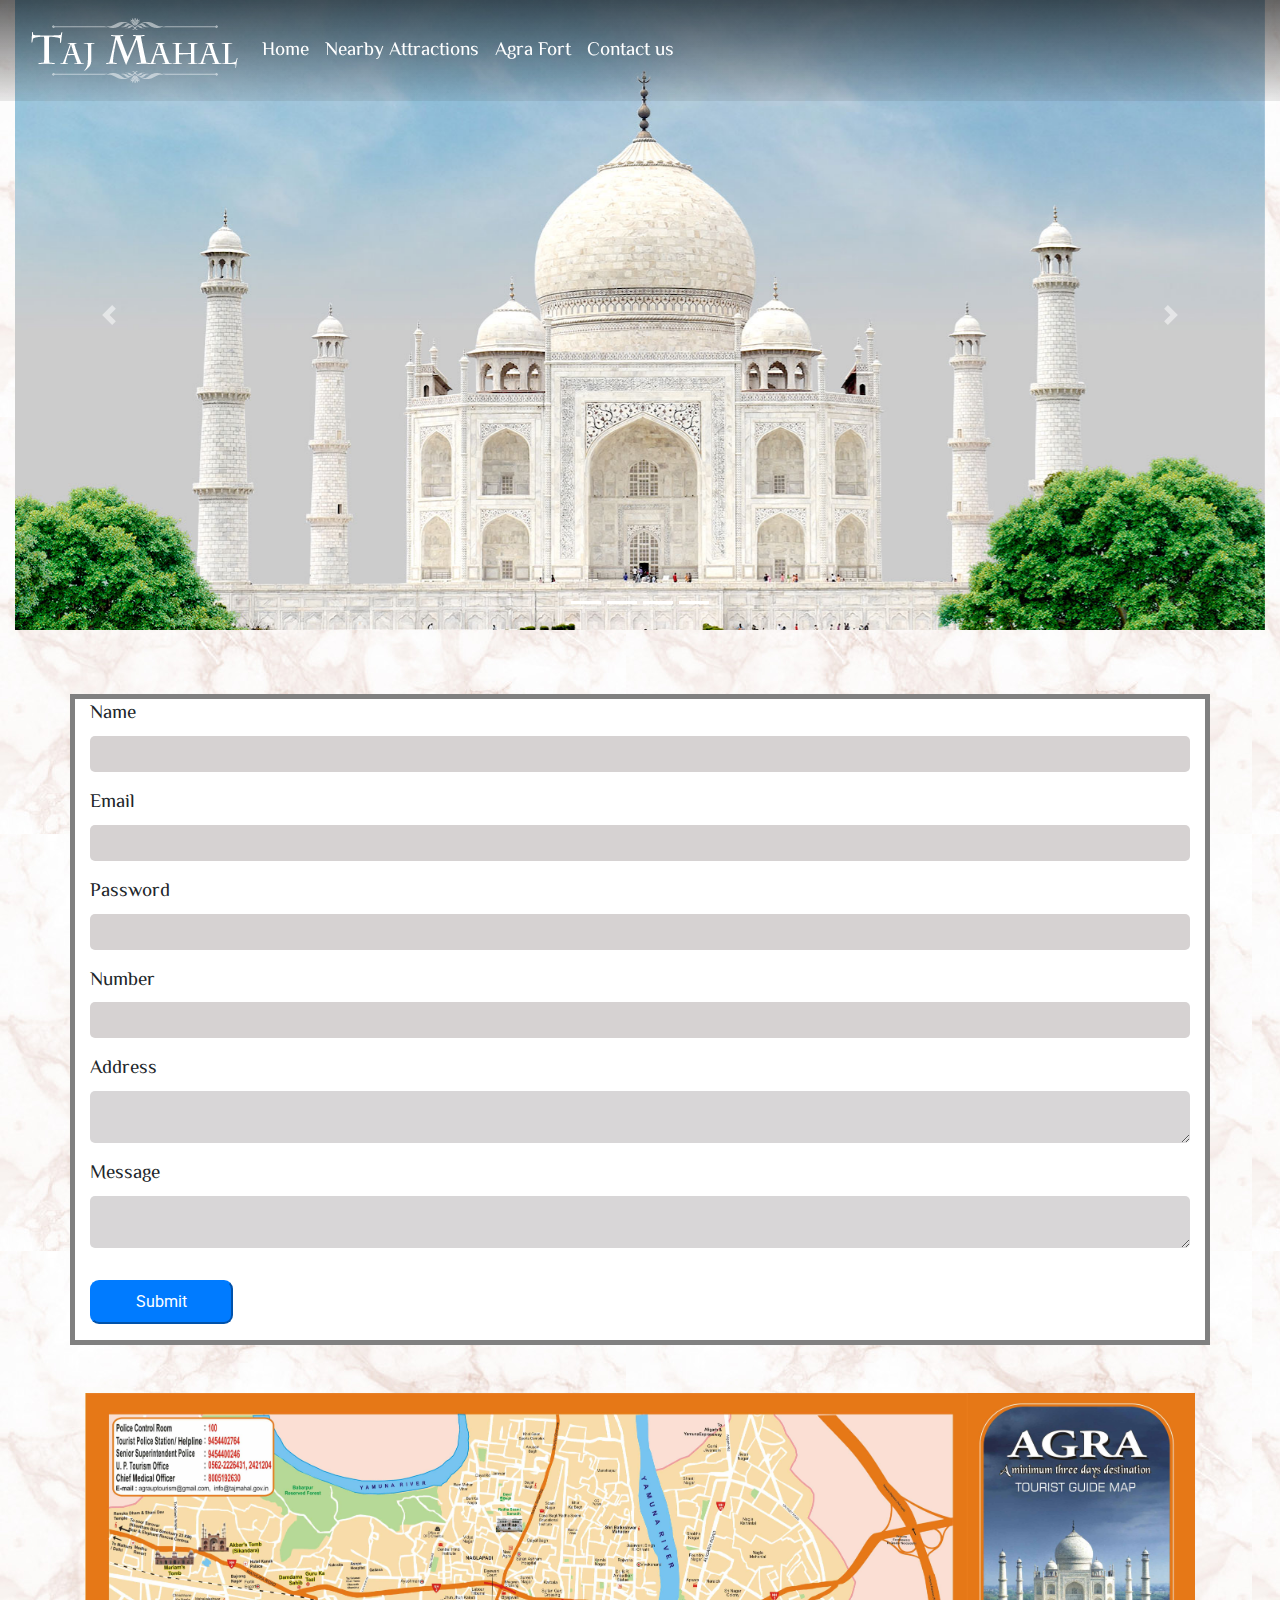
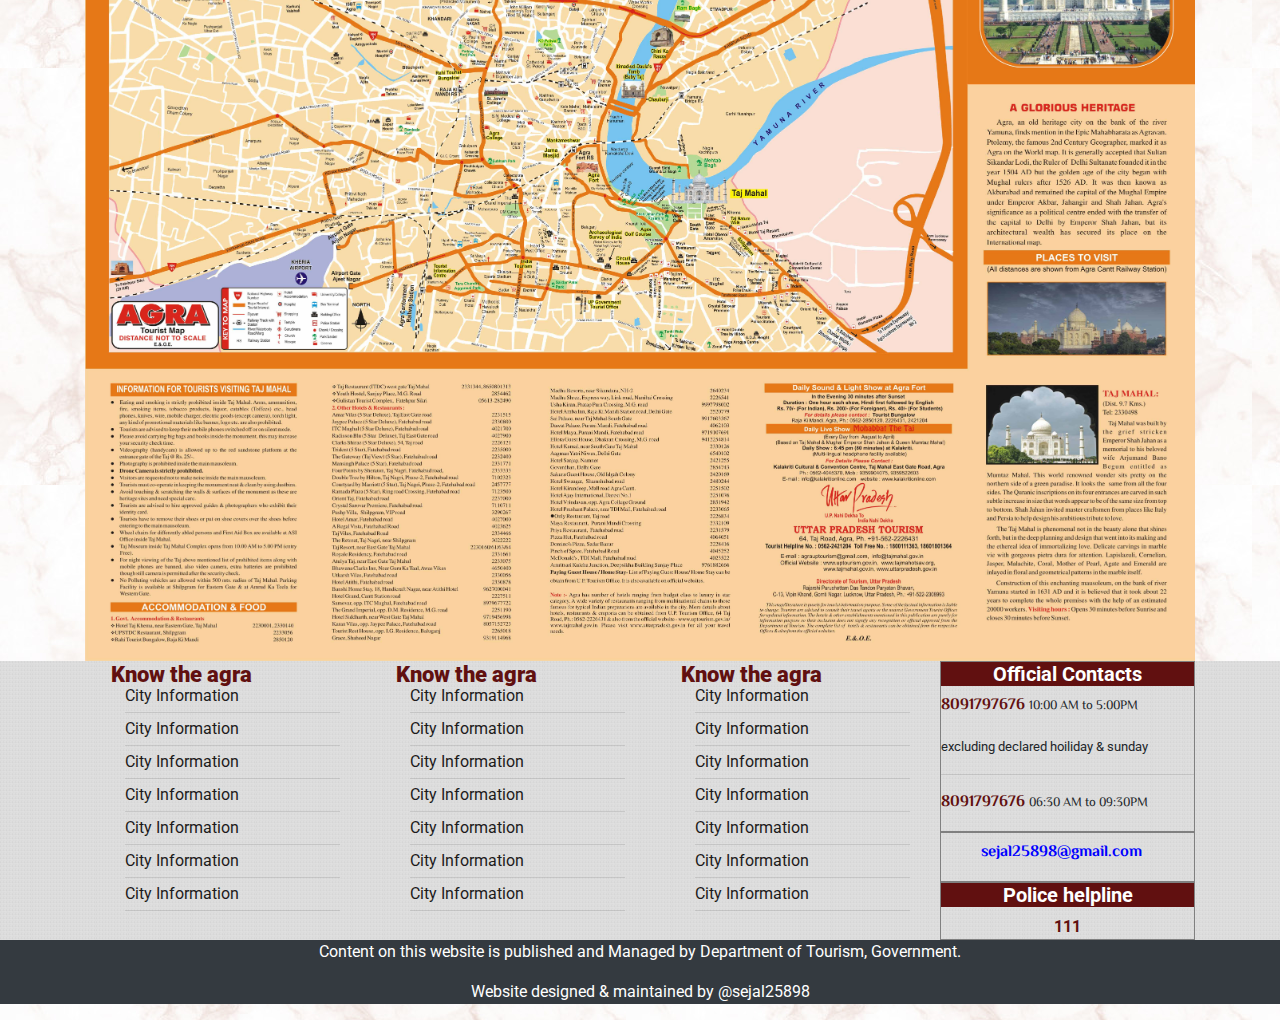
<file: contact.html>
<!doctype html>
<html lang="en">

<head>
    <!-- Required meta tags -->
    <meta charset="utf-8">
    <meta name="viewport" content="width=device-width, initial-scale=1, shrink-to-fit=no">

    <!-- Bootstrap CSS -->
    <link rel="stylesheet" href="https://maxcdn.bootstrapcdn.com/bootstrap/4.0.0/css/bootstrap.min.css"
        integrity="sha384-Gn5384xqQ1aoWXA+058RXPxPg6fy4IWvTNh0E263XmFcJlSAwiGgFAW/dAiS6JXm" crossorigin="anonymous">
    <link rel="stylesheet" href="css/style.css">
    <link rel="preconnect" href="https://fonts.googleapis.com">
    <link rel="preconnect" href="https://fonts.gstatic.com" crossorigin>
    <link
        href="https://fonts.googleapis.com/css2?family=El+Messiri&family=Lobster&family=Roboto:wght@100;300&display=swap"
        rel="stylesheet">
    <title>Tajmahal website</title>
</head>

<body>

   
    <div id="header_new">
        <div class="container-fluid">
            <div class="row">
                <div class="col-lg-12">
                    <nav class="navbar navbar-expand-lg  navbar-dark">
                        <a class="navbar-brand" href="#"><img class="img-fluid" src="images/logo1.png"
                                alt="loading"></a>
                        <button class="navbar-toggler" type="button" data-toggle="collapse"
                            data-target="#collapsibleNavbar">
                            <span class="navbar-toggler-icon"></span>
                        </button>
                        <div class="collapse navbar-collapse" id="collapsibleNavbar">
                            <ul class="navbar-nav">
                                <li class="nav-item">
                                    <a class="nav-link" href="index.html">Home</a>
                                </li>
                                <li class="nav-item">
                                    <a class="nav-link" href="attractions.html">Nearby Attractions</a>
                                </li>
                                <li class="nav-item">
                                    <a class="nav-link" href="agra fort.html">Agra Fort</a>
                                </li>
                                <li class="nav-item">
                                    <a class="nav-link" href="contact.html">Contact us</a>
                                </li>
                            </ul>
                        </div>
                    </nav>
                </div>
            </div>
        </div>
    </div>

    <div class="container-fluid">
        <div class="row">
            <div class="col-lg-12">
                <div id="nav" class="carousel slide" data-ride="carousel">
                    <ul class="carousel-indicators">
                        <li data-target="#nav" data-slide-to="0" class="active"></li>
                        <li data-target="#nav" data-slide-to="1" class="active"></li>
                        <li data-target="#nav" data-slide-to="2" class="active"></li>
                        <li data-target="#nav" data-slide-to="3" class="active"></li>

                    </ul>

                    <div class="carousel-inner">
                        <div class="carousel-item active">
                            <img class="img-fluid" src="images/Tm1.jpg" alt="loading">
                        </div>
                        <div class="carousel-item">
                            <img class="img-fluid" src="images/tm2.jpg" alt="loading">
                        </div>
                        <div class="carousel-item">
                            <img class="img-fluid" src="images/tm3.jpg" alt="loading">
                        </div>
                        <div class="carousel-item">
                            <img class="img-fluid" src="images/tm4.jpg" alt="loading">
                        </div>

                    </div>

                    <a class="carousel-control-prev" href="#nav" data-slide="prev">
                        <span class="carousel-control-prev-icon"></span>
                    </a>

                    <a class="carousel-control-next" href="#nav" data-slide="next">
                        <span class="carousel-control-next-icon"></span>
                    </a>


                </div>
            </div>
        </div>
    </div> 
    


    <div class="container form1">
        <div class="row">
            <div class="col-lg-12">
                <form action="form">
                    <div class="form-group">
                        <label for="name">Name</label>
                        <input type="text" class="form-control" id="name">
                    </div>
                    <div class="form-group">
                        <label for="email">Email</label>
                        <input type="email" class="form-control" id="email">
                    </div>
                    <div class="form-group">
                        <label for="password">Password</label>
                        <input type="password" class="form-control" id="password">
                    </div>
                    <div class="form-group">
                        <label for="number">Number</label>
                        <input type="number" class="form-control" id="number">
                    </div>

                    <div class="form-group">
                        <label for="address">Address</label>
                        <textarea name="address" id="address"></textarea>
                    </div>
                    <div class="form-group">
                        <label for="message">Message</label>
                        <textarea name="message" id="message"></textarea>
                    </div>

                    <button type="button" class="btn-primary">Submit</button>
            </div>

            </form>
        </div>
    </div>

    <div class="container">
        <div class="row">
            <div class="col-12 col-lg-12 mt-4 mt-lg-5">
                <img class="img-fluid" src="images/front map.jpg" alt="loading">
            </div>
        </div>
    </div>



    <div class="footer_links0">


        <div class="container">
            <div class="row">
                <div class="col-12 col-sm-6 col-md-6 col-lg-3">
                    <h3 class="footer_linksh3">Know the agra</h3>
                    <div class="footer_links">
                        <ul class="footer_links1">
                            <li><a href="#">City Information</a></li>
                            <hr>
                            <li><a href="#">City Information</a></li>
                            <hr>
                            <li><a href="#">City Information</a></li>
                            <hr>
                            <li><a href="#">City Information</a></li>
                            <hr>
                            <li><a href="#">City Information</a></li>
                            <hr>
                            <li><a href="#">City Information</a></li>
                            <hr>
                            <li><a href="#">City Information</a></li>
                            <hr>
                        </ul>
                    </div>
                </div>

                <div class="col-12 col-sm-6 col-md-6 col-lg-3">
                    <h3 class="footer_linksh3">Know the agra</h3>
                    <div class="footer_links">
                        <ul class="footer_links1">
                            <li><a href="#">City Information</a></li>
                            <hr>
                            <li><a href="#">City Information</a></li>
                            <hr>
                            <li><a href="#">City Information</a></li>
                            <hr>
                            <li><a href="#">City Information</a></li>
                            <hr>
                            <li><a href="#">City Information</a></li>
                            <hr>
                            <li><a href="#">City Information</a></li>
                            <hr>
                            <li><a href="#">City Information</a></li>
                            <hr>
                        </ul>
                    </div>
                </div>


                <div class="col-12 col-sm-6 col-md-6 col-lg-3">
                    <h3 class="footer_linksh3">Know the agra</h3>
                    <div class="footer_links">
                        <ul class="footer_links1">
                            <li><a href="#">City Information</a></li>
                            <hr>
                            <li><a href="#">City Information</a></li>
                            <hr>
                            <li><a href="#">City Information</a></li>
                            <hr>
                            <li><a href="#">City Information</a></li>
                            <hr>
                            <li><a href="#">City Information</a></li>
                            <hr>
                            <li><a href="#">City Information</a></li>
                            <hr>
                            <li><a href="#">City Information</a></li>
                            <hr>
                        </ul>
                    </div>
                </div>

                <div class="col-12 col-sm-6 col-md-6 col-lg-3">
                    <div class="help_desk">
                        <div class="contact">
                            <h5>Official Contacts</h5>
                            <p>
                                <strong>
                                    <a href="tel:8091797676">8091797676</a>

                                </strong>
                                <small>10:00 AM to 5:00PM</small>
                            </p>
                            <small>excluding declared hoiliday & sunday</small>
                            <hr>
                            <p>
                                <strong>
                                    <a href="te:8091797676">8091797676</a>
                                </strong>
                                <small>06:30 AM to 09:30PM</small>
                            </p>
                        </div>
                        <div class="contact2">
                            <h1></h1>
                            <p>
                                <strong>
                                    <a href="mailtosejal25898@gmail.com">sejal25898@gmail.com</a>
                                </strong>
                            </p>
                        </div>
                        <div class="contact3">
                            <h5>Police helpline</h5>
                            <strong>
                                <a href="tel:111">111</a>
                            </strong>
                        </div>
                    </div>
                </div>
            </div>
        </div>
    </div>





    <footer class="bg-dark">
        <p>Content on this website is published and Managed by Department of Tourism, Government.</p>
        <p>
            Website designed & maintained by <a href="#">@sejal25898</a></p>
    </footer>
    </div>





























    <!-- Optional JavaScript -->
    <!-- jQuery first, then Popper.js, then Bootstrap JS -->
    <script src="https://code.jquery.com/jquery-3.2.1.slim.min.js"
        integrity="sha384-KJ3o2DKtIkvYIK3UENzmM7KCkRr/rE9/Qpg6aAZGJwFDMVNA/GpGFF93hXpG5KkN"
        crossorigin="anonymous"></script>
    <script src="https://cdnjs.cloudflare.com/ajax/libs/popper.js/1.12.9/umd/popper.min.js"
        integrity="sha384-ApNbgh9B+Y1QKtv3Rn7W3mgPxhU9K/ScQsAP7hUibX39j7fakFPskvXusvfa0b4Q"
        crossorigin="anonymous"></script>
    <script src="https://maxcdn.bootstrapcdn.com/bootstrap/4.0.0/js/bootstrap.min.js"
        integrity="sha384-JZR6Spejh4U02d8jOt6vLEHfe/JQGiRRSQQxSfFWpi1MquVdAyjUar5+76PVCmYl"
        crossorigin="anonymous"></script>
</body>

</html>
</file>
<file: css/style.css>
body {
    margin: 0%;
    padding: 0%;
    background: url(/images/marbel.jpg);
}

/* .fonts{
    font-family: 'El Messiri', sans-serif;

    font-family: 'Lobster', cursive;

    font-family: 'Roboto', sans-serif;
} */

.background {
    background: url(/images/ep_naturalwhite.png);
}

 #header_new {
    /* position: fixed; */
    width: 100%;
    
    position: absolute;
    z-index: 999999;
    /* background: linear-gradient( 0deg, rgba(59, 59, 59, 0.1) 0%, rgba(0, 0, 0, 0.6) 100%); */
    padding: 5px 0px;
} 

nav {
    
  
    background: linear-gradient( 0deg, rgba(59, 59, 59, 0.1) 0%, rgba(0, 0, 0, 0.6) 100%);
}

nav ul li a {
    font-family: 'El Messiri', sans-serif;
    font-size: 1.2rem;
    color: white !important;
}


h4 {
    font-family: 'El Messiri', sans-serif;
}

h1 {
    font-family: 'El Messiri', sans-serif;
    color: #af7931;
    text-shadow: 1px 1px rgb(17, 15, 15);
}

h3 {
    font-family: 'El Messiri', sans-serif;
    font-size: 2rem;
    color: white;
}

h2 {
    font-family: 'El Messiri', sans-serif;
    font-size: 2rem;
    color: white;
    text-align: center;
}

span {
    color: #611010;
}

.border1 {
    background-image: url("../images/top-border1.jpg");
    background-repeat: repeat-x;
    height: 2em;
}

.middle_bar {
    background: #611010;
    height: 2em;
    color: white;
}

.note {
    background: yellow;
    color: black;
    border-radius: 5px;
    font-weight: 600;
    padding: 2px 3px;
    line-height: 2;
}

.middle_text {
    font-family: 'El Messiri', sans-serif;
    color: #611010;
}

.highlights {
    font-family: 'El Messiri', sans-serif;
    font-size: 1.3rem;
    color: #af7931;
    font-style: italic;
}

.middle_bar1 {
    background-image: url("../images/bg1.png");
}

.middle_art {
    width: 100%;
    display: grid;
    justify-items: center;
}
.middle_art img{
    width: 100%;
}

.middle_center {
    border: 3px solid #af7931;
}

.middle_bar1 a {
    opacity: 0.7;
    transition: .5s ease;
}

.middle_bar1 a:hover {
    opacity: 1;
}

.art1 {
    display: grid;
    justify-items: center;
}

.border_line1 {
    background: url("../images/border_lin1.jpg") repeat-x;
    width: 100%;
    margin: 0%;
    height: 10px;
    display: block;
}

.border_line1 img {
    width: 100%;
}

p i {
    font-family: 'El Messiri', sans-serif;
    font-size: 1.2rem;
    color: yellow;
}

.experience_p {
    font-family: 'El Messiri', sans-serif;
    font-size: 1rem;
}

.experience_p a {
    text-decoration: none;
    color: yellow;
}

.experience {
    background: rgb(7, 6, 6);
    color: white;
}

.experience_img {
    background: black;
}

#entry {
    background: url("../images/bg2.jpg");
    width: 100%;
}

.entry_h {
    font-family: 'El Messiri', sans-serif;
    font-size: 2rem;
    color: black;
    text-align: center;
}

.card-header {
    background: linear-gradient( 0deg, rgba(0, 0, 0, 0) 0%, rgba(0, 0, 0, 1) 100%);
    position: absolute;
    top: 0%;
    left: 0%;
    right: 0%;
    color: white;
    border: none;
}

.card-body {
    background: url("../images/card\ bg.png");
    border-radius: 0px 0px 5px 5px;
}

.card-body h6 {
    font-family: 'Roboto', sans-serif;
    font-weight: 800;
    color: white;
}

.card-body small {
    font-family: 'Roboto', sans-serif;
    font-weight: 800;
    color: white;
}

.card-body h5 {
    font-family: 'Roboto', sans-serif;
    font-size: 1.3rem;
    font-weight: 800;
    color: white;
}

.card-body p {
    font-family: 'Roboto', sans-serif;
    font-weight: 800;
    color: white;
}

.table1 {
    background: url("../images/bg2.jpg");
}

thead td {
    font-weight: 600;
}

.marbel_line {
    background: url("../images/marbel-line.png");
    height: 10px;
}

.attraction1 {
    width: 100%;
}

.attraction1 a {
    text-decoration: none;
}

.attraction1 a span {
    font-family: 'Roboto', sans-serif;
    font-weight: 600;
    color: white;
    text-align: center;
    display: grid;
    justify-items: center;
    background: #bf4b2a;
    padding: 5px 1px;
}

.attraction_div {
    background: url("../images/nightview_img1.jpg");
}

.footer_links0 {
    background: url("..//images/bg4.png");
}

.footer_linksh3 {
    font-family: 'Roboto', sans-serif;
    font-weight: 900;
    font-size: 1.4rem;
    margin-left: 10%;
    color: #611010;
}

.footer_links ul li {
    list-style: none;
    line-height: 0%;
}

.footer_links ul li a {
    text-decoration: none;
    list-style: none;
    color: rgb(29, 27, 27);
}

.contact {
    border: 1px solid grey;
}

.contact h5 {
    font-family: 'Roboto', sans-serif;
    font-weight: 700;
    text-align: center;
    background: #611010;
    ;
    color: white;
}

.contact a {
    color: #611010;
}

.contact2 p {
    box-sizing: border-box;
}

.contact2 {
    width: auto;
    box-sizing: border-box;
    border: 1px solid grey;
}

.contact2 a {
    color: blue;
    margin-top: 1%;
    padding: 2% 15.7%;
}

.contact3 {
    border: 1px solid grey;
}

.contact3 h5 {
    font-family: 'Roboto', sans-serif;
    font-weight: 700;
    text-align: center;
    background: #611010;
    color: white;
}

.contact3 a {
    color: #611010;
    display: grid;
    justify-items: center;
}

footer p {
    font-family: 'Roboto', sans-serif;
    color: white;
    text-align: center;
}

footer a {
    color: white;
}

/* Attraction css */

.heading {
    font-family: 'Lobster', cursive;
    font-size: 2.5rem;
    text-align: center;
    color: #611010;
    /* font-weight: 500; */
}

.heritage {
    font-family: 'El Messiri', sans-serif;
    font-size: 1.9rem;
    color: #f00;
    text-align: center;
    margin: 3% 0% 0% 0%;
}

p {
    font-family: 'El Messiri', sans-serif;
    font-size: 1rem;
}

.read_more {
    margin: 0%;
}

.heritage_p2 {
    margin: 0%;
}

.headings {
    font-family: 'El Messiri', sans-serif;
    font-size: 1.5rem;
    color: #903;
    font-weight: 600;
    margin-top: 1%;
}

.read_more a {
    color: #903;
}

.middle_headings {
    font-family: 'El Messiri', sans-serif;
    font-size: 1.8rem;
    color: #903;
    font-weight: 600;
    margin: 5% 0% 0% 0%;
}

.heritage_img {
    margin-top: 2%;
}

@media only screen and (max-width:768px) {
    .heading {
        font-size: 1.6rem;
    }
    .heritage {
        font-size: 1.2rem;
    }
}

/* agra fort */

.fort {
    font-family: 'El Messiri', sans-serif;
    font-size: 2.5rem;
    font-weight: 400;
    text-align: center;
    margin: 2% 0% 0% 0%;
    color: #611010;
}

.fort_p {
    font-family: 'Roboto', sans-serif;
    font-size: 1rem;
    font-weight: 900;
    color: black;
}

.fort2 {
    background: url(/images/ep_naturalwhite.png);
}

.fort2_p1 {
    font-family: 'El Messiri', sans-serif;
    font-size: 1rem;
    font-weight: 400;
    text-align: justify;
    line-height: 1.5;
}

.fort2_p2 {
    font-family: 'El Messiri', sans-serif;
    font-size: 1.5rem;
    font-weight: 800;
    text-align: center;
    color: #611010;
}

.ticket {
    background: white;
    margin-top: 5%;
}

.table1 {
    background: url("/images/ep_naturalwhite.png");
}

.card1 {
    background: white;
    box-sizing: border-box;
  
}

.card1 h2 {
    font-family: 'El Messiri', sans-serif;
    font-size: 2rem;
    font-weight: 700;
    text-align: center;
    color: black;
}

.card1_1 {
    background: rgb(252, 251, 251);
}

.card1_1 h3 {
    color: #28a745;
}

.gallery {
    margin-top: 5%;
}

.gallery h2 {
    color: black;
}

/* contact us */

.form1 {
    box-sizing: border-box;
    background: white;
    margin-top: 5%;
    border: 5px solid grey;
}

label {
    font-family: 'El Messiri', sans-serif;
    font-size: 1.2rem;
}

.form-group input[type="text"] {
    display: inline-block;
    width: 100%;
    background-color: rgb(214, 210, 210);
    color: rgb(5, 1, 1);
    box-shadow: none;
    border: none;
    border-radius: 5px;
}

.form-group input[type="email"] {
    background-color: rgb(214, 210, 210);
    box-shadow: none;
    border: none;
    border-radius: 5px;
}

.form-group input[type="password"] {
    background-color: rgb(214, 210, 210);
    box-shadow: none;
    border: none;
    border-radius: 5px;
}

.form-group input[type="number"] {
    background-color: rgb(214, 210, 210);
    box-shadow: none;
    border: none;
    border-radius: 5px;
}

textarea {
    display: block;
    width: 100%;
    background-color: rgb(216, 214, 215);
    color: black;
    outline: none;
    border: none;
    border-radius: 5px;
}

.form1 button {
    border-radius: 9px;
    width: 10%;
    margin: 1rem 0rem;
    padding: 0.5rem 1rem;
}

.gallery img {
    border: 7px solid rgb(192, 190, 190);
}

@media only screen and (max-width: 768px) {
    #header_new {
    
        width: 100%;
     
        position: absolute;
        z-index: 99999;
        background: none;
        padding: 5px 0px;
    }
    .fort {
        font-size: 1.9rem;
    }
    .form1 button {
        width: 28%;
    }
}

@media only screen and (min-width: 768px) {
    .fort {
        font-size: 2.5rem;
    }
    .form1 button {
        width: 13%;
    }
    #header_new {
    
        background: none;
      
    }
}
@media only screen and (min-width: 992px){
    #header_new {
        /* position: fixed; */
        width: 100%;
       
        position: absolute;
        z-index: 999999;
        background: linear-gradient( 0deg, rgba(59, 59, 59, 0.1) 0%, rgba(0, 0, 0, 0.6) 100%);
        padding: 5px 0px;
    }
    
    
        nav {
            width: 100%;
            background:none;
        }
    
    
    nav ul li a {
        font-family: 'El Messiri', sans-serif;
        font-size: 1.2rem;
        color: white !important;
    }
}
</file>
